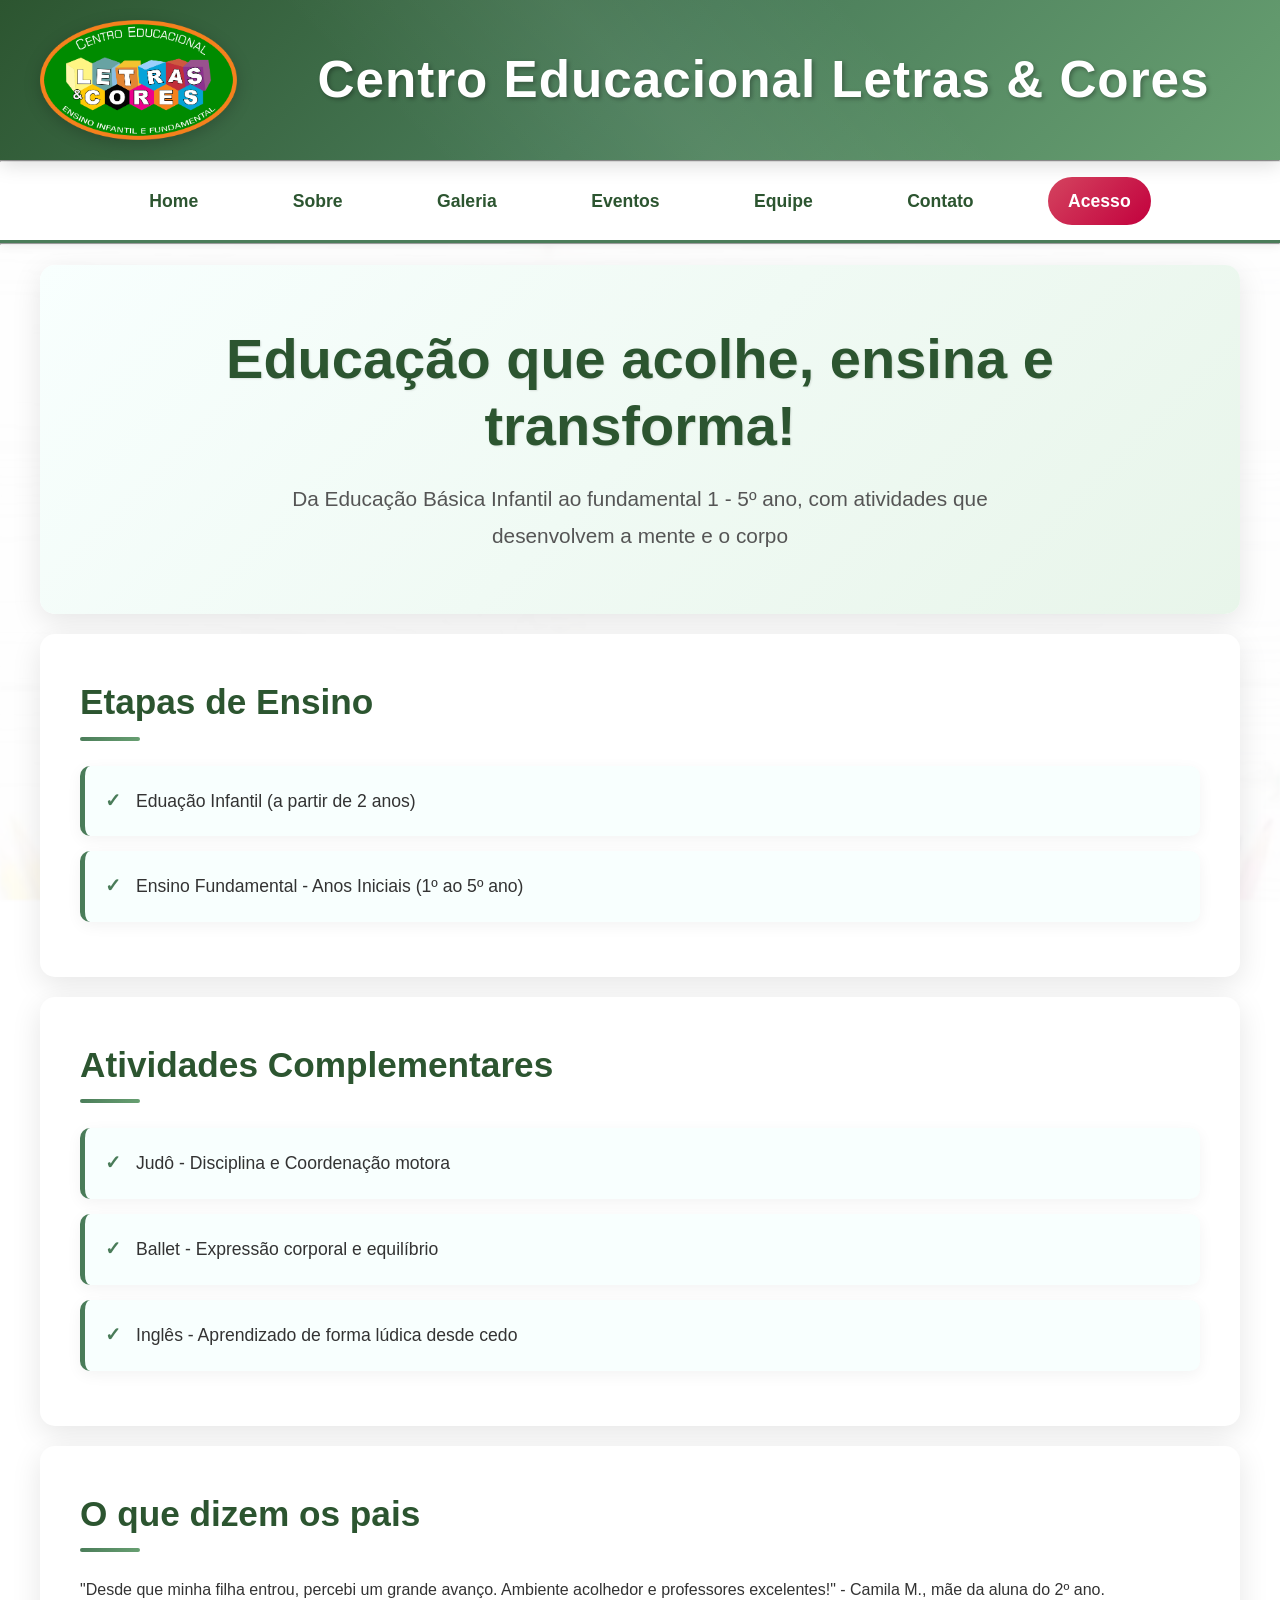
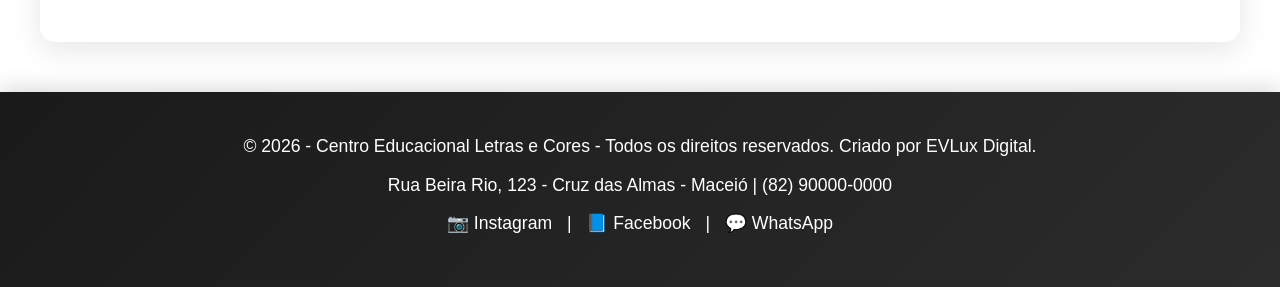
<file: index.html>
<!DOCTYPE html>
<html lang="pt-br">
<head>
    <meta charset="UTF-8">
    <meta name="viewport" content="width=device-width, initial-scale=1.0">
    <title>Escola Letras & Cores</title>
    <link rel="icon" type="image/png" href="imagens/logo.png">
    <link rel="shortcut icon" type="image/png" href="imagens/logo.png">
    <link rel="stylesheet" type="text/css" href="estilo.css">
</head>
<body>
    <header>
    <div class="topo">
        <img src="imagens/logo.png" alt="Logo da Escola" class="logo">
        <h1>Centro Educacional Letras & Cores</h1>
    </div>
    <img src="imagens/fundo.jpg" alt="Imagem de Fundo" class="fundo">
    </header>
    <hr />

    <nav>
        <a href="index.html">Home</a>
        <a href="sobre.html">Sobre</a>
        <a href="galeria.html">Galeria</a>
        <a href="eventos.html">Eventos</a>
        <a href="equipe.html">Equipe</a>
        <a href="contato.html">Contato</a>
        <a href="login.html" class="btn-professor">Acesso</a>
    </nav>
    <hr />

    <section id="principal">
        <h1>Educação que acolhe, ensina e transforma!</h1>
        <p>Da Educação Básica Infantil ao fundamental 1 - 5º ano, com atividades que desenvolvem a mente e o  corpo</p>
      
    </section>

    

    <section id="cursos">
        <h2>Etapas de Ensino</h2>
        <ul>
            <li>Eduação Infantil (a partir de 2 anos)</li>
            <li>Ensino Fundamental - Anos Iniciais (1º ao 5º ano)</li>
        </ul>
    </section>

    <section id="diferenciais">
        <h2>Atividades Complementares</h2>
        <ul>
            <li>Judô - Disciplina e Coordenação motora</li>
            <li>Ballet - Expressão corporal e equilíbrio</li>
            <li>Inglês - Aprendizado de forma lúdica desde cedo</li>
        </ul>
    </section>


    <section id="depoimentos">
        <h2>O que dizem os pais</h2>
        <blockquote>"Desde que minha filha entrou, percebi um grande avanço. Ambiente acolhedor e professores excelentes!" - Camila M., mãe da aluna do 2º ano.</blockquote>
    </section>

    <footer>
        <p>&copy; 2026 - Centro Educacional Letras e Cores - Todos os direitos reservados. Criado por EVLux Digital.</p>
        <p>Rua Beira Rio, 123 - Cruz das Almas - Maceió | (82) 90000-0000</p>
        <p>
            <a href="#" target="_blank">📷 Instagram</a> | 
            <a href="#" target="_blank">📘 Facebook</a> | 
            <a href="https://wa.me/5582912345678" target="_blank">💬 WhatsApp</a>
        </p>
    </footer>
</body>


</html>
</file>
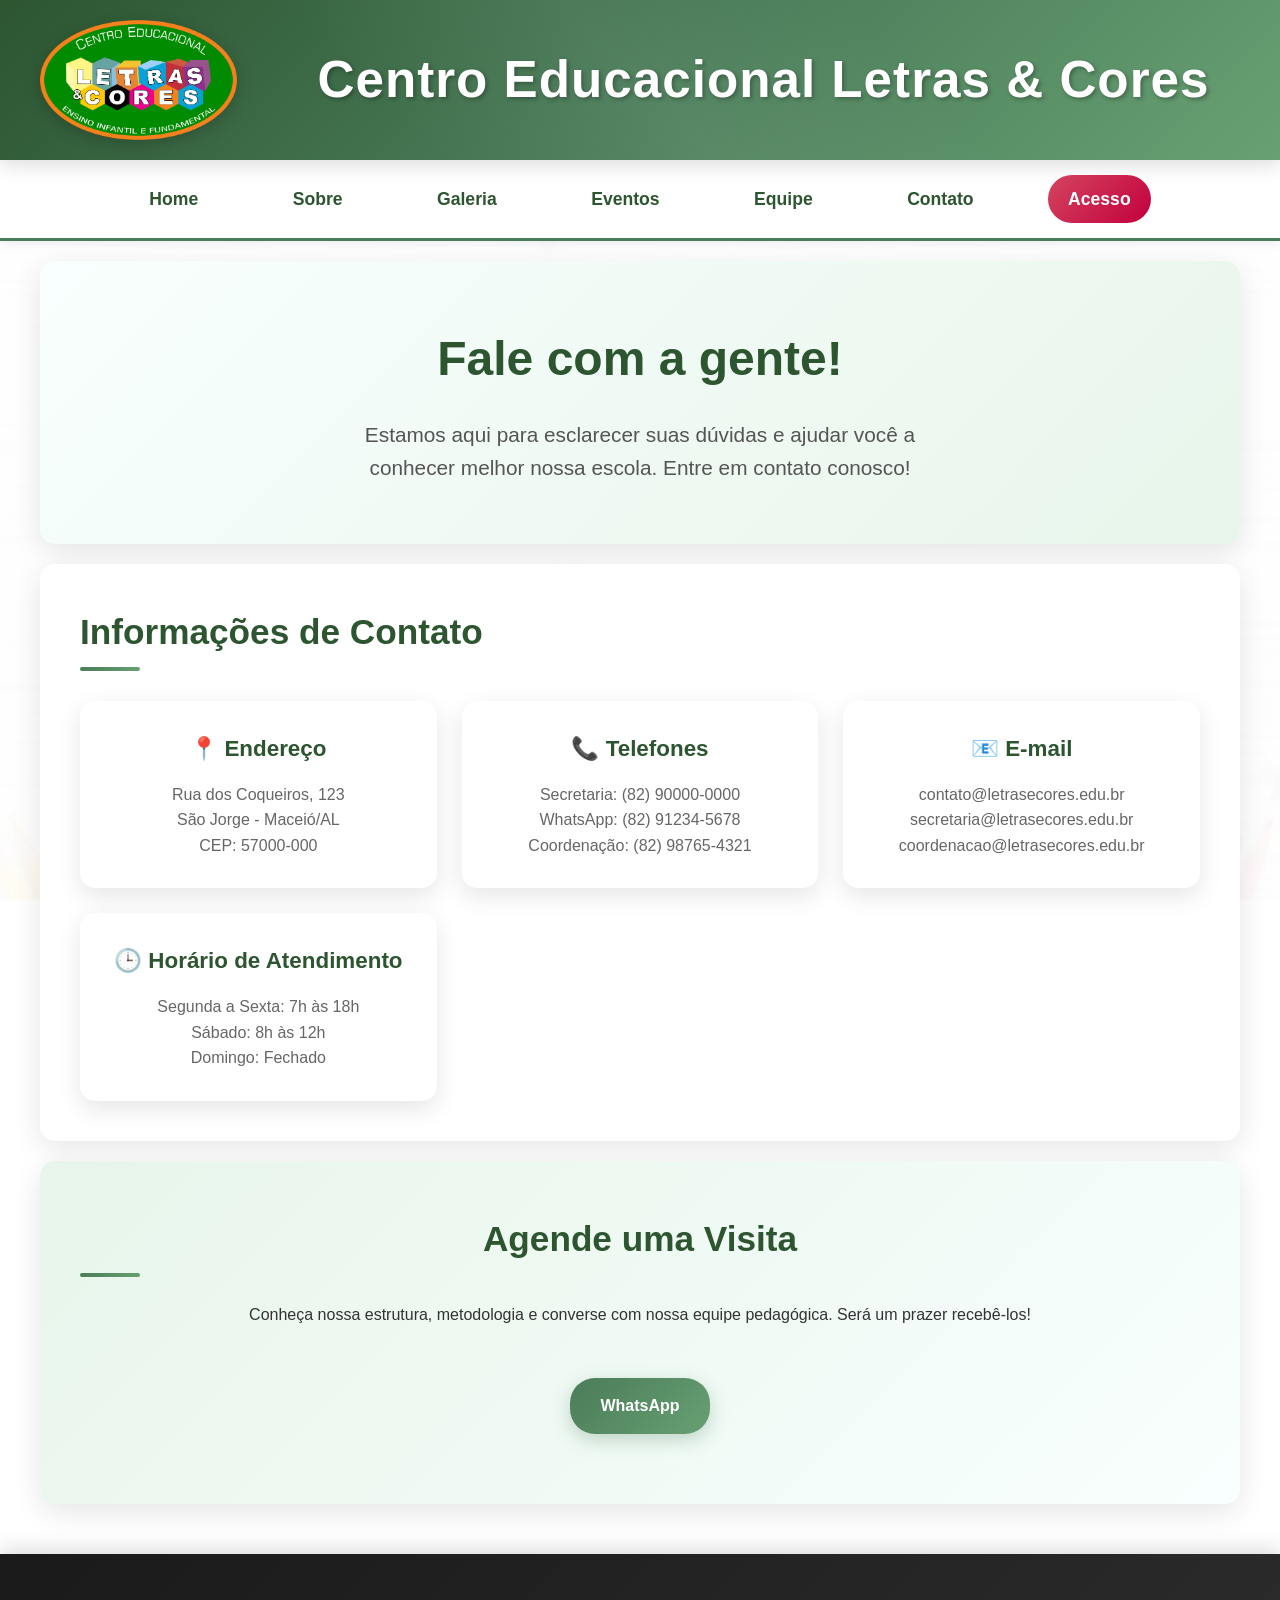
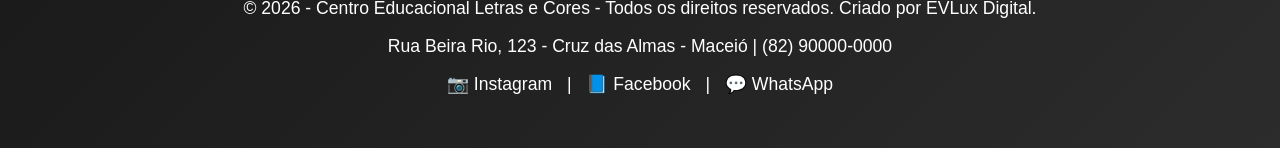
<file: contato.html>
<!DOCTYPE html>
<html lang="pt-br">
<head>
    <meta charset="UTF-8">
    <meta name="viewport" content="width=device-width, initial-scale=1.0">
    <title>Contato - Escola Letras & Cores</title>
    <link rel="icon" type="image/png" href="imagens/logo.png">
    <link rel="shortcut icon" type="image/png" href="imagens/logo.png">
    <link rel="stylesheet" type="text/css" href="estilo.css">
</head>
<body>
    <header>
        <div class="topo">
            <img src="imagens/logo.png" alt="Logo da Escola" class="logo">
            <h1>Centro Educacional Letras & Cores</h1>
        </div>
        <img src="imagens/fundo.jpg" alt="Imagem de Fundo" class="fundo">
    </header>

    <nav>
        <a href="index.html">Home</a>
        <a href="sobre.html">Sobre</a>
        <a href="galeria.html">Galeria</a>
        <a href="eventos.html">Eventos</a>
        <a href="equipe.html">Equipe</a>
        <a href="contato.html">Contato</a>
        <a href="login.html" class="btn-professor">Acesso</a>
    </nav>

    <section id="contato-principal">
        <h1>Fale com a gente!</h1>
        <p>Estamos aqui para esclarecer suas dúvidas e ajudar você a conhecer melhor nossa escola. Entre em contato conosco!</p>
    </section>

    <section id="contato-info">
        <h2>Informações de Contato</h2>
        <div class="info-cards">
            <div class="info-card">
                <h3>📍 Endereço</h3>
                <p>Rua dos Coqueiros, 123<br>
                São Jorge - Maceió/AL<br>
                CEP: 57000-000</p>
            </div>
            
            <div class="info-card">
                <h3>📞 Telefones</h3>
                <p>Secretaria: (82) 90000-0000<br>
                WhatsApp: (82) 91234-5678<br>
                Coordenação: (82) 98765-4321</p>
            </div>
            
            <div class="info-card">
                <h3>📧 E-mail</h3>
                <p>contato@letrasecores.edu.br<br>
                secretaria@letrasecores.edu.br<br>
                coordenacao@letrasecores.edu.br</p>
            </div>
            
            <div class="info-card">
                <h3>🕒 Horário de Atendimento</h3>
                <p>Segunda a Sexta: 7h às 18h<br>
                Sábado: 8h às 12h<br>
                Domingo: Fechado</p>
            </div>
        </div>
    </section>

    <section id="visita-agendada">
        <h2>Agende uma Visita</h2>
        <p>Conheça nossa estrutura, metodologia e converse com nossa equipe pedagógica. Será um prazer recebê-los!</p>
        <div class="visita-botoes">
            <a href="https://wa.me/5582912345678" class="botao-visita" target="_blank">WhatsApp</a>
        </div>
    </section>

    <footer>
        <p>&copy; 2026 - Centro Educacional Letras e Cores - Todos os direitos reservados. Criado por EVLux Digital.</p>
        <p>Rua Beira Rio, 123 - Cruz das Almas - Maceió | (82) 90000-0000</p>
        <p>
            <a href="#" target="_blank">📷 Instagram</a> | 
            <a href="#" target="_blank">📘 Facebook</a> | 
            <a href="https://wa.me/5582912345678" target="_blank">💬 WhatsApp</a>
        </p>
    </footer>
</body>
</html>
</file>
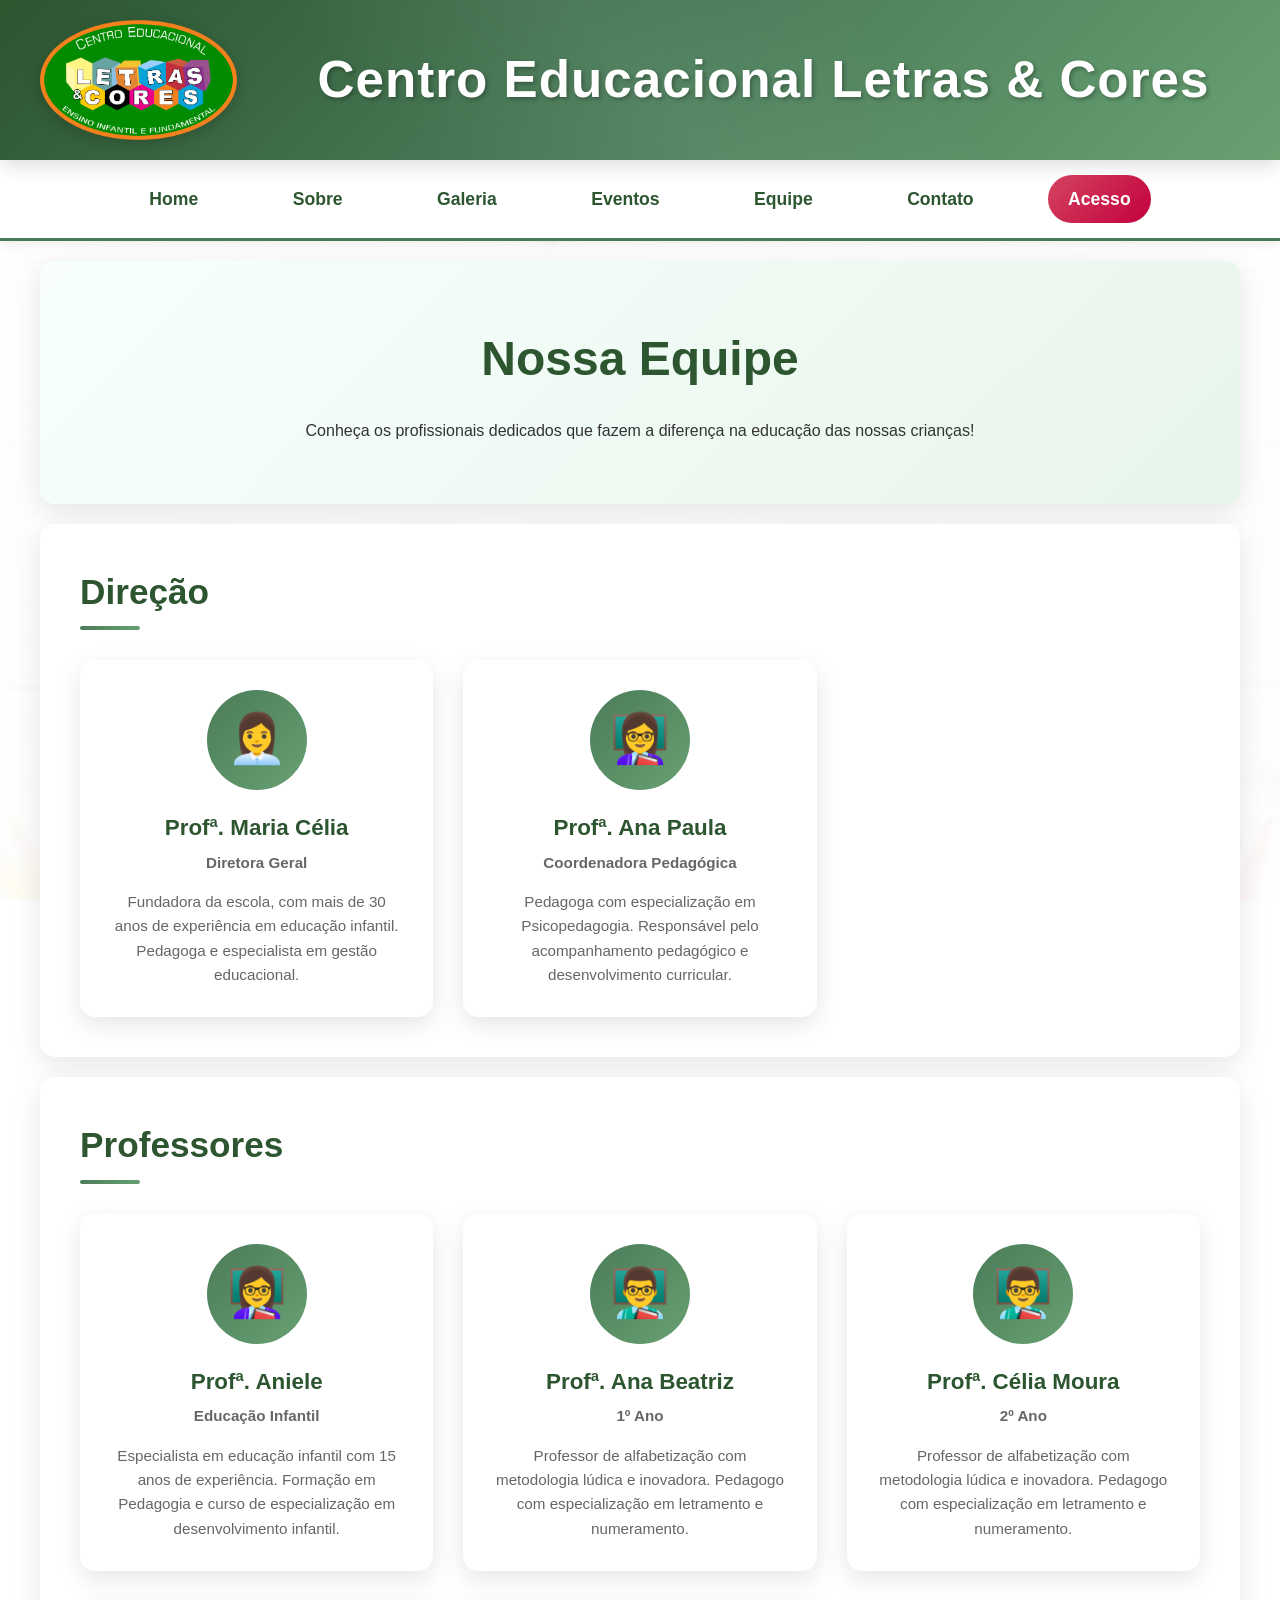
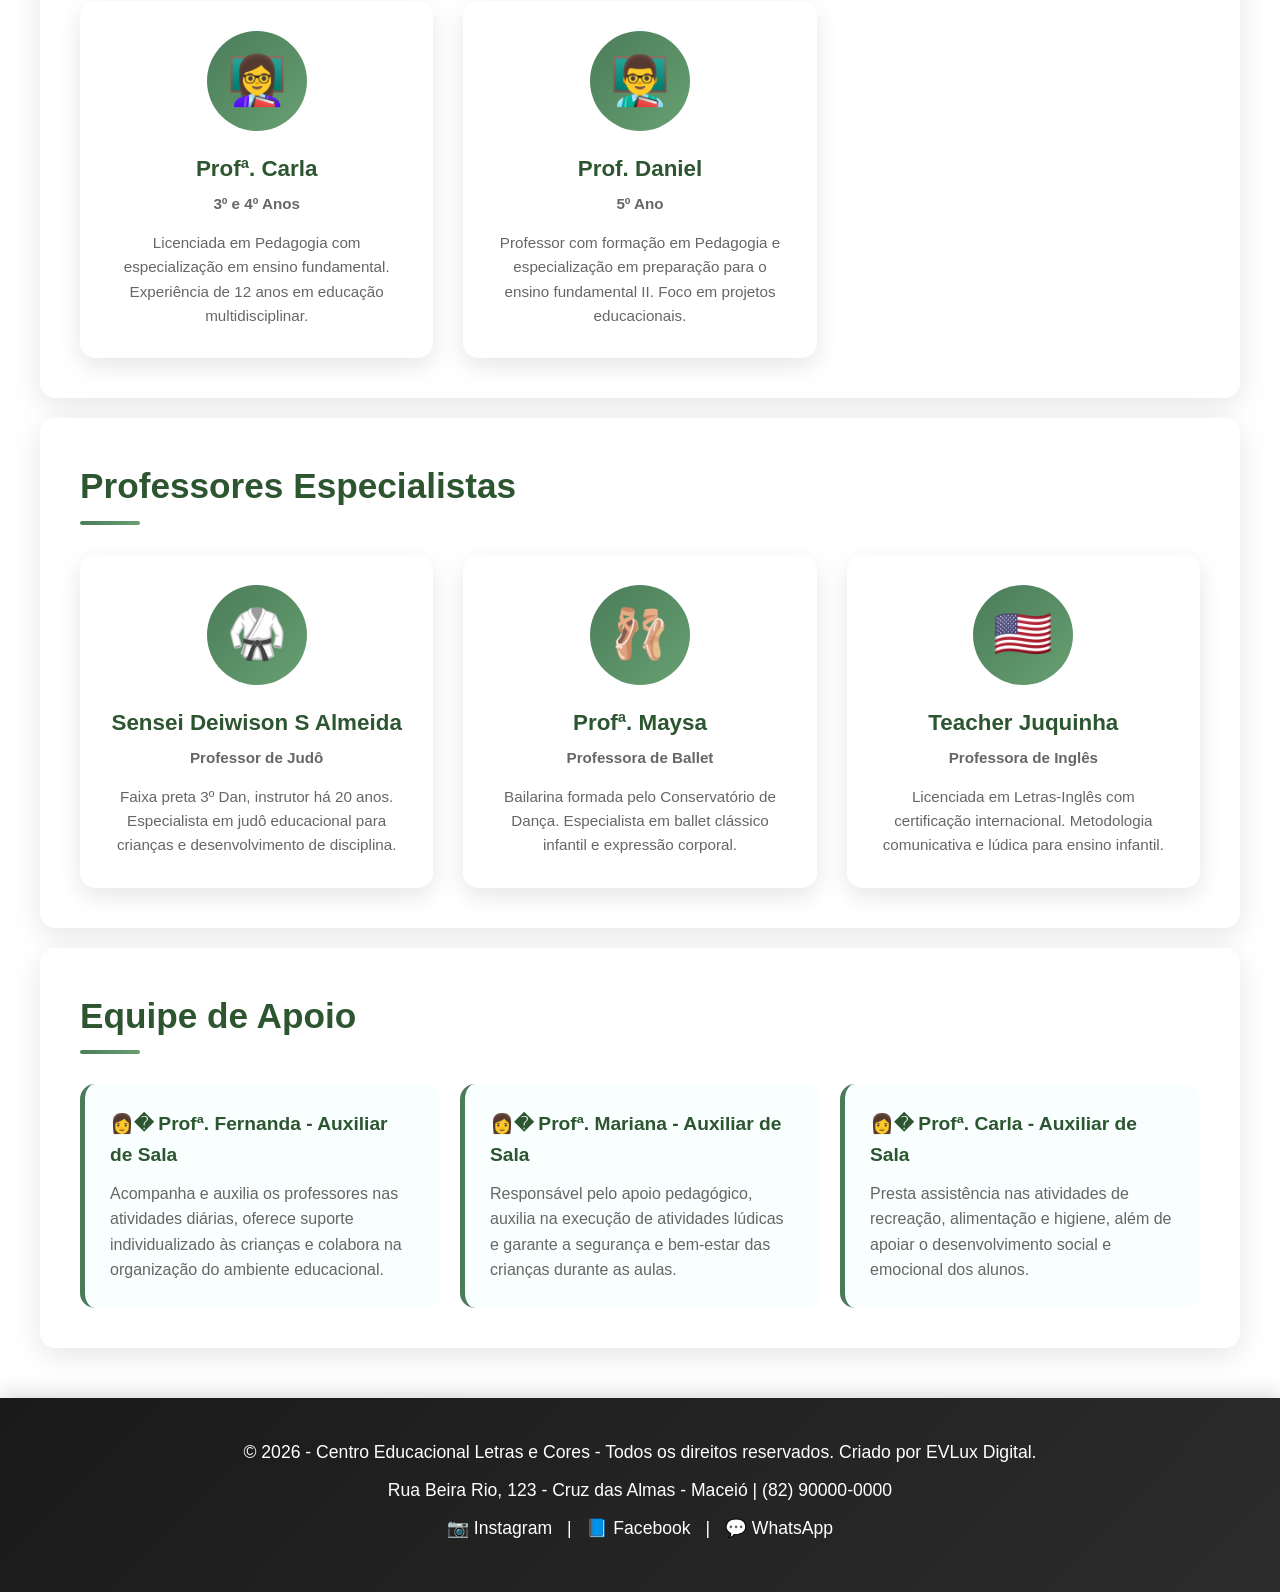
<file: equipe.html>
<!DOCTYPE html>
<html lang="pt-br">
<head>
    <meta charset="UTF-8">
    <meta name="viewport" content="width=device-width, initial-scale=1.0">
    <title>Equipe - Escola Letras & Cores</title>
    <link rel="icon" type="image/png" href="imagens/logo.png">
    <link rel="shortcut icon" type="image/png" href="imagens/logo.png">
    <link rel="stylesheet" type="text/css" href="estilo.css">
</head>
<body>
    <header>
        <div class="topo">
            <img src="imagens/logo.png" alt="Logo da Escola" class="logo">
            <h1>Centro Educacional Letras & Cores</h1>
        </div>
        <img src="imagens/fundo.jpg" alt="Imagem de Fundo" class="fundo">
    </header>

    <nav>
        <a href="index.html">Home</a>
        <a href="sobre.html">Sobre</a>
        <a href="galeria.html">Galeria</a>
        <a href="eventos.html">Eventos</a>
        <a href="equipe.html">Equipe</a>
        <a href="contato.html">Contato</a>
        <a href="login.html" class="btn-professor">Acesso</a>
    </nav>

    <section id="equipe-principal">
        <h1>Nossa Equipe</h1>
        <p>Conheça os profissionais dedicados que fazem a diferença na educação das nossas crianças!</p>
    </section>

    <section id="direcao">
        <h2>Direção</h2>
        <div class="equipe-grid">
            <div class="membro-card">
                <div class="membro-foto">
                    <div class="foto-placeholder">👩‍💼</div>
                </div>
                <div class="membro-info">
                    <h3>Profª. Maria Célia</h3>
                    <p class="cargo">Diretora Geral</p>
                    <p>Fundadora da escola, com mais de 30 anos de experiência em educação infantil. Pedagoga e especialista em gestão educacional.</p>
                </div>
            </div>

            <div class="membro-card">
                <div class="membro-foto">
                    <div class="foto-placeholder">👩‍🏫</div>
                </div>
                <div class="membro-info">
                    <h3>Profª. Ana Paula</h3>
                    <p class="cargo">Coordenadora Pedagógica</p>
                    <p>Pedagoga com especialização em Psicopedagogia. Responsável pelo acompanhamento pedagógico e desenvolvimento curricular.</p>
                </div>
            </div>
        </div>
    </section>

    <section id="professores">
        <h2>Professores</h2>
        <div class="equipe-grid">
            <div class="membro-card">
                <div class="membro-foto">
                    <div class="foto-placeholder">👩‍🏫</div>
                </div>
                <div class="membro-info">
                    <h3>Profª. Aniele</h3>
                    <p class="cargo">Educação Infantil</p>
                    <p>Especialista em educação infantil com 15 anos de experiência. Formação em Pedagogia e curso de especialização em desenvolvimento infantil.</p>
                </div>
            </div>

            <div class="membro-card">
                <div class="membro-foto">
                    <div class="foto-placeholder">👨‍🏫</div>
                </div>
                <div class="membro-info">
                    <h3>Profª. Ana Beatriz</h3>
                    <p class="cargo">1º Ano</p>
                    <p>Professor de alfabetização com metodologia lúdica e inovadora. Pedagogo com especialização em letramento e numeramento.</p>
                </div>
            </div>

             <div class="membro-card">
                <div class="membro-foto">
                    <div class="foto-placeholder">👨‍🏫</div>
                </div>
                <div class="membro-info">
                    <h3>Profª. Célia Moura</h3>
                    <p class="cargo">2º Ano</p>
                    <p>Professor de alfabetização com metodologia lúdica e inovadora. Pedagogo com especialização em letramento e numeramento.</p>
                </div>
            </div>

            <div class="membro-card">
                <div class="membro-foto">
                    <div class="foto-placeholder">👩‍🏫</div>
                </div>
                <div class="membro-info">
                    <h3>Profª. Carla</h3>
                    <p class="cargo">3º e 4º Anos</p>
                    <p>Licenciada em Pedagogia com especialização em ensino fundamental. Experiência de 12 anos em educação multidisciplinar.</p>
                </div>
            </div>

            <div class="membro-card">
                <div class="membro-foto">
                    <div class="foto-placeholder">👨‍🏫</div>
                </div>
                <div class="membro-info">
                    <h3>Prof. Daniel</h3>
                    <p class="cargo">5º Ano</p>
                    <p>Professor com formação em Pedagogia e especialização em preparação para o ensino fundamental II. Foco em projetos educacionais.</p>
                </div>
            </div>
        </div>
    </section>

    <section id="especialistas">
        <h2>Professores Especialistas</h2>
        <div class="equipe-grid">
            <div class="membro-card">
                <div class="membro-foto">
                    <div class="foto-placeholder">🥋</div>
                </div>
                <div class="membro-info">
                    <h3>Sensei Deiwison S Almeida</h3>
                    <p class="cargo">Professor de Judô</p>
                    <p>Faixa preta 3º Dan, instrutor há 20 anos. Especialista em judô educacional para crianças e desenvolvimento de disciplina.</p>
                </div>
            </div>

            <div class="membro-card">
                <div class="membro-foto">
                    <div class="foto-placeholder">🩰</div>
                </div>
                <div class="membro-info">
                    <h3>Profª. Maysa</h3>
                    <p class="cargo">Professora de Ballet</p>
                    <p>Bailarina formada pelo Conservatório de Dança. Especialista em ballet clássico infantil e expressão corporal.</p>
                </div>
            </div>

            <div class="membro-card">
                <div class="membro-foto">
                    <div class="foto-placeholder">🇺🇸</div>
                </div>
                <div class="membro-info">
                    <h3>Teacher Juquinha</h3>
                    <p class="cargo">Professora de Inglês</p>
                    <p>Licenciada em Letras-Inglês com certificação internacional. Metodologia comunicativa e lúdica para ensino infantil.</p>
                </div>
            </div>
        </div>
    </section>

    <section id="apoio">
        <h2>Equipe de Apoio</h2>
        <div class="apoio-list">
            <div class="apoio-item">
                <h3>👩‍� Profª. Fernanda - Auxiliar de Sala</h3>
                <p>Acompanha e auxilia os professores nas atividades diárias, oferece suporte individualizado às crianças e colabora na organização do ambiente educacional.</p>
            </div>
            
            <div class="apoio-item">
                <h3>👩‍� Profª. Mariana - Auxiliar de Sala</h3>
                <p>Responsável pelo apoio pedagógico, auxilia na execução de atividades lúdicas e garante a segurança e bem-estar das crianças durante as aulas.</p>
            </div>
            
            <div class="apoio-item">
                <h3>👩‍� Profª. Carla - Auxiliar de Sala</h3>
                <p>Presta assistência nas atividades de recreação, alimentação e higiene, além de apoiar o desenvolvimento social e emocional dos alunos.</p>
            </div>
        </div>
    </section>

    <footer>
        <p>&copy; 2026 - Centro Educacional Letras e Cores - Todos os direitos reservados. Criado por EVLux Digital.</p>
        <p>Rua Beira Rio, 123 - Cruz das Almas - Maceió | (82) 90000-0000</p>
        <p>
            <a href="#" target="_blank">📷 Instagram</a> | 
            <a href="#" target="_blank">📘 Facebook</a> | 
            <a href="https://wa.me/5582912345678" target="_blank">💬 WhatsApp</a>
        </p>
    </footer>
</body>
</html>
</file>
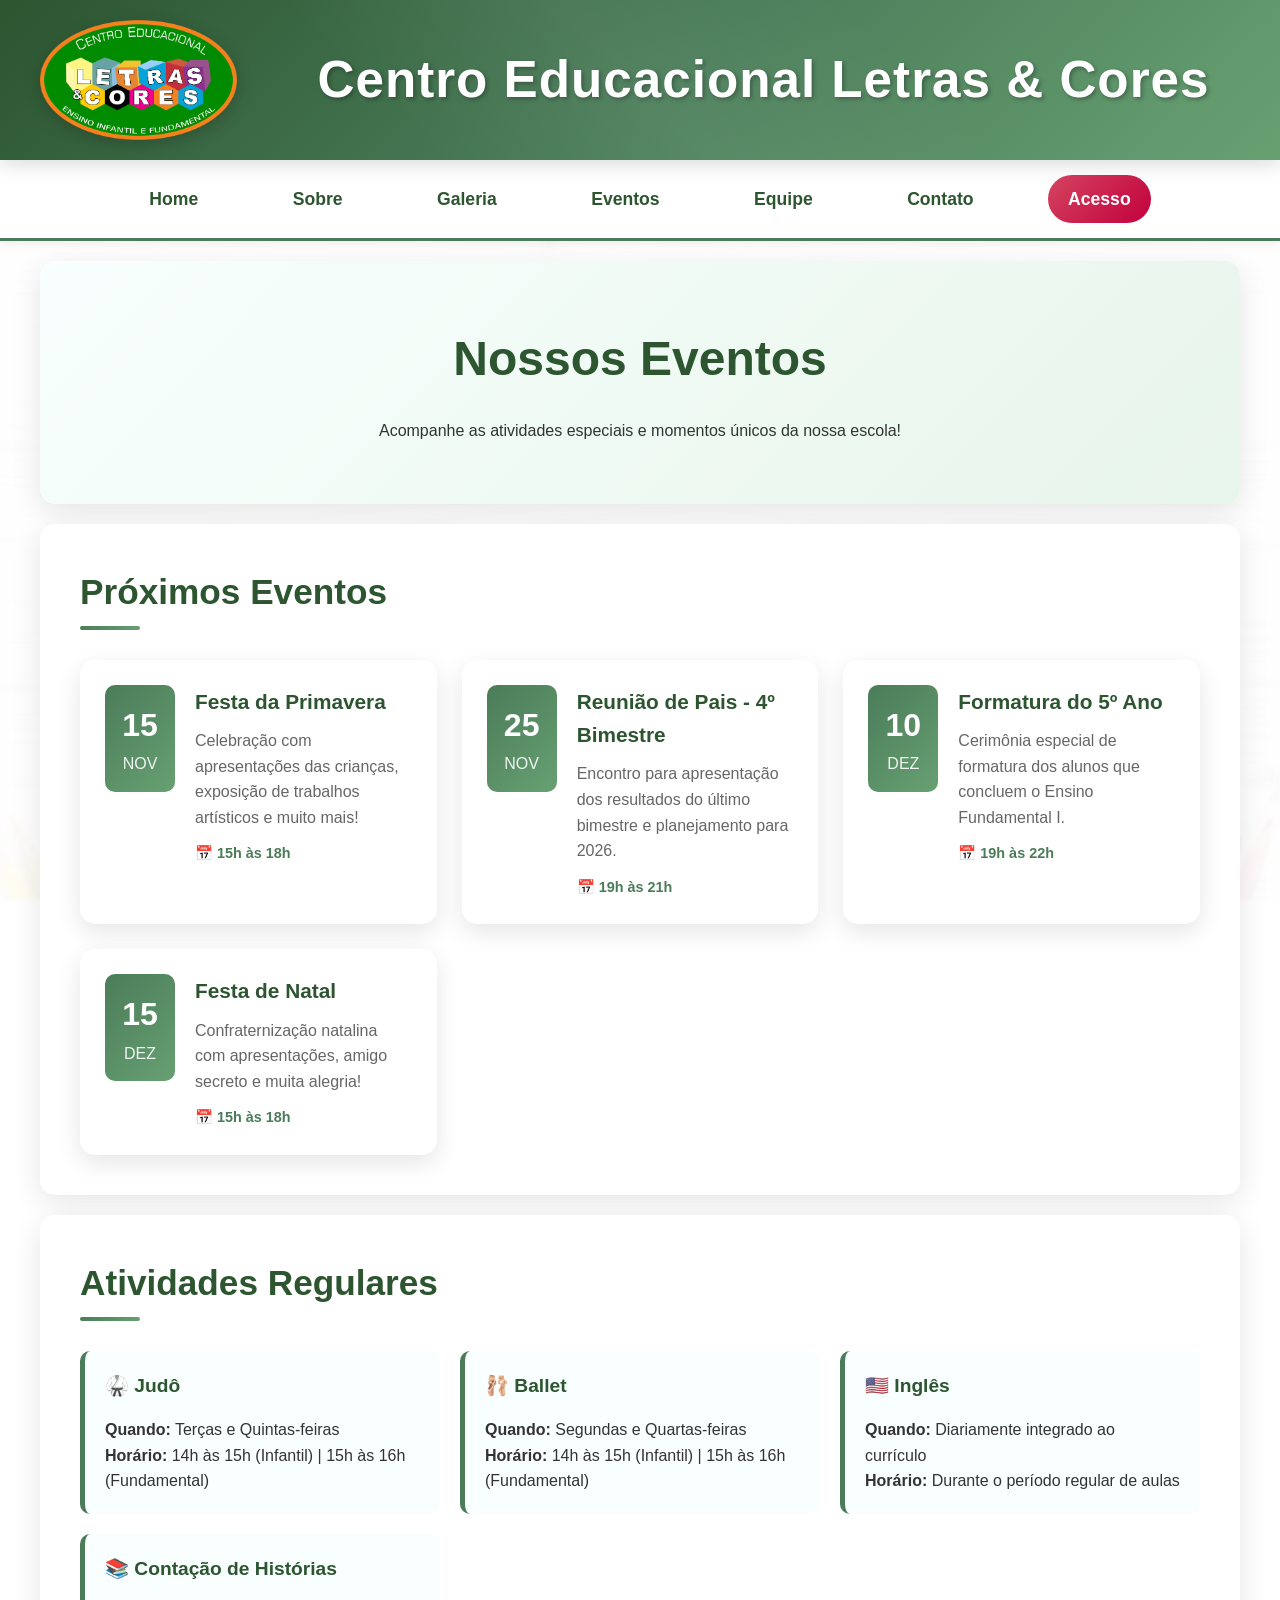
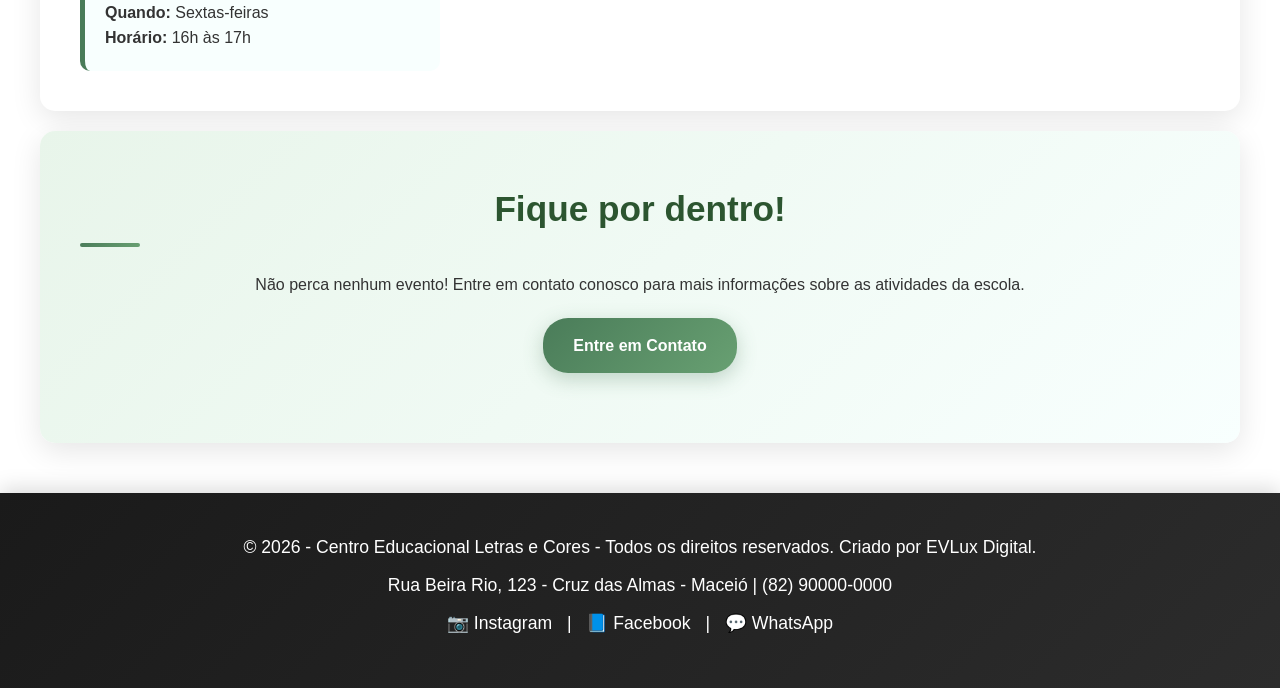
<file: eventos.html>
<!DOCTYPE html>
<html lang="pt-br">
<head>
    <meta charset="UTF-8">
    <meta name="viewport" content="width=device-width, initial-scale=1.0">
    <title>Eventos - Escola Letras & Cores</title>
    <link rel="icon" type="image/png" href="imagens/logo.png">
    <link rel="shortcut icon" type="image/png" href="imagens/logo.png">
    <link rel="stylesheet" type="text/css" href="estilo.css">
</head>
<body>
    <header>
        <div class="topo">
            <img src="imagens/logo.png" alt="Logo da Escola" class="logo">
            <h1>Centro Educacional Letras & Cores</h1>
        </div>
        <img src="imagens/fundo.jpg" alt="Imagem de Fundo" class="fundo">
    </header>

    <nav>
        <a href="index.html">Home</a>
        <a href="sobre.html">Sobre</a>
        <a href="galeria.html">Galeria</a>
        <a href="eventos.html">Eventos</a>
        <a href="equipe.html">Equipe</a>
        <a href="contato.html">Contato</a>
        <a href="login.html" class="btn-professor">Acesso</a>
    </nav>

    <section id="eventos-principal">
        <h1>Nossos Eventos</h1>
        <p>Acompanhe as atividades especiais e momentos únicos da nossa escola!</p>
    </section>

    <section id="eventos-proximos">
        <h2>Próximos Eventos</h2>
        <div class="eventos-grid">
            <div class="evento-card">
                <div class="evento-data">
                    <span class="dia">15</span>
                    <span class="mes">NOV</span>
                </div>
                <div class="evento-info">
                    <h3>Festa da Primavera</h3>
                    <p>Celebração com apresentações das crianças, exposição de trabalhos artísticos e muito mais!</p>
                    <span class="evento-horario">📅 15h às 18h</span>
                </div>
            </div>

            <div class="evento-card">
                <div class="evento-data">
                    <span class="dia">25</span>
                    <span class="mes">NOV</span>
                </div>
                <div class="evento-info">
                    <h3>Reunião de Pais - 4º Bimestre</h3>
                    <p>Encontro para apresentação dos resultados do último bimestre e planejamento para 2026.</p>
                    <span class="evento-horario">📅 19h às 21h</span>
                </div>
            </div>

            <div class="evento-card">
                <div class="evento-data">
                    <span class="dia">10</span>
                    <span class="mes">DEZ</span>
                </div>
                <div class="evento-info">
                    <h3>Formatura do 5º Ano</h3>
                    <p>Cerimônia especial de formatura dos alunos que concluem o Ensino Fundamental I.</p>
                    <span class="evento-horario">📅 19h às 22h</span>
                </div>
            </div>

            <div class="evento-card">
                <div class="evento-data">
                    <span class="dia">15</span>
                    <span class="mes">DEZ</span>
                </div>
                <div class="evento-info">
                    <h3>Festa de Natal</h3>
                    <p>Confraternização natalina com apresentações, amigo secreto e muita alegria!</p>
                    <span class="evento-horario">📅 15h às 18h</span>
                </div>
            </div>
        </div>
    </section>

    <section id="eventos-recorrentes">
        <h2>Atividades Regulares</h2>
        <div class="atividades-list">
            <div class="atividade-item">
                <h3>🥋 Judô</h3>
                <p><strong>Quando:</strong> Terças e Quintas-feiras</p>
                <p><strong>Horário:</strong> 14h às 15h (Infantil) | 15h às 16h (Fundamental)</p>
            </div>
            
            <div class="atividade-item">
                <h3>🩰 Ballet</h3>
                <p><strong>Quando:</strong> Segundas e Quartas-feiras</p>
                <p><strong>Horário:</strong> 14h às 15h (Infantil) | 15h às 16h (Fundamental)</p>
            </div>
            
            <div class="atividade-item">
                <h3>🇺🇸 Inglês</h3>
                <p><strong>Quando:</strong> Diariamente integrado ao currículo</p>
                <p><strong>Horário:</strong> Durante o período regular de aulas</p>
            </div>
            
            <div class="atividade-item">
                <h3>📚 Contação de Histórias</h3>
                <p><strong>Quando:</strong> Sextas-feiras</p>
                <p><strong>Horário:</strong> 16h às 17h</p>
            </div>
        </div>
    </section>

    <section id="eventos-chamada">
        <h2>Fique por dentro!</h2>
        <p>Não perca nenhum evento! Entre em contato conosco para mais informações sobre as atividades da escola.</p>
        <a href="contato.html" class="botao-evento">Entre em Contato</a>
    </section>

    <footer>
        <p>&copy; 2026 - Centro Educacional Letras e Cores - Todos os direitos reservados. Criado por EVLux Digital.</p>
        <p>Rua Beira Rio, 123 - Cruz das Almas - Maceió | (82) 90000-0000</p>
        <p>
            <a href="#" target="_blank">📷 Instagram</a> | 
            <a href="#" target="_blank">📘 Facebook</a> | 
            <a href="https://wa.me/5582912345678" target="_blank">💬 WhatsApp</a>
        </p>
    </footer>
    </footer>
</body>
</html>
</file>
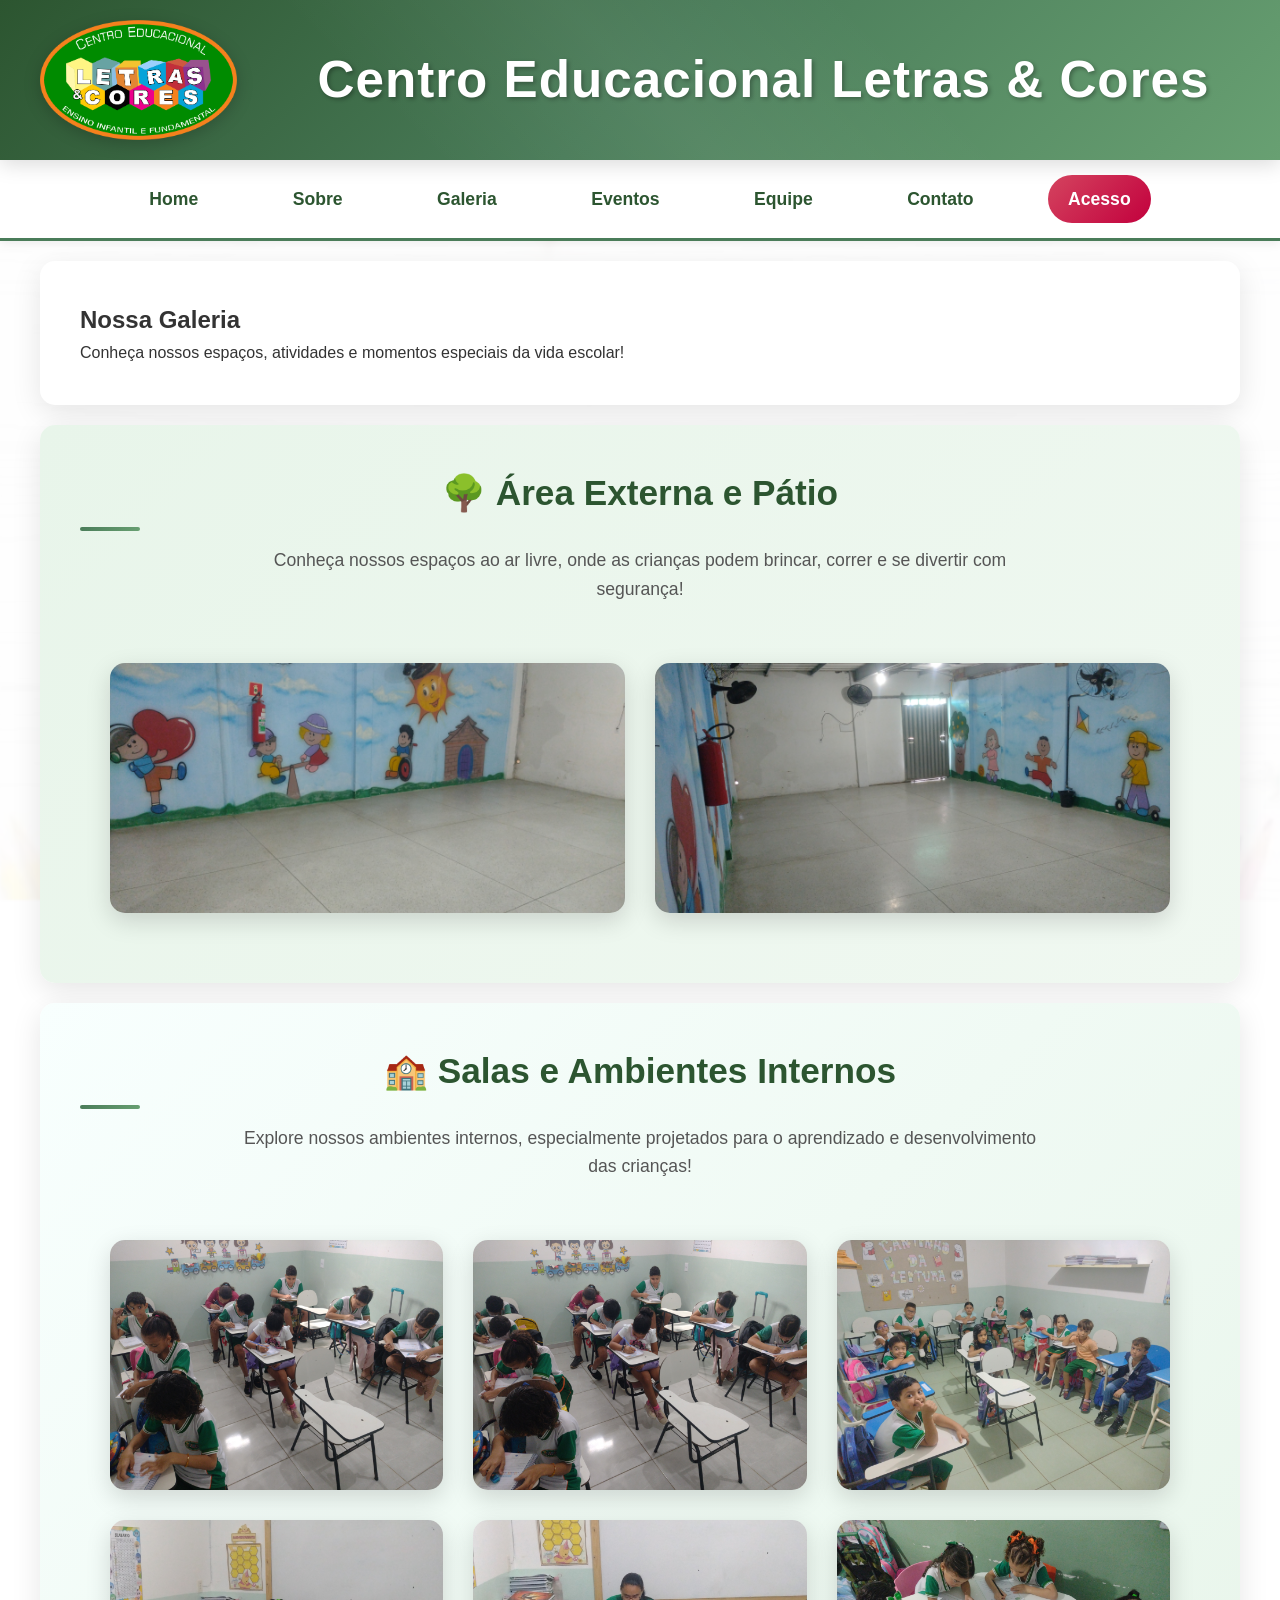
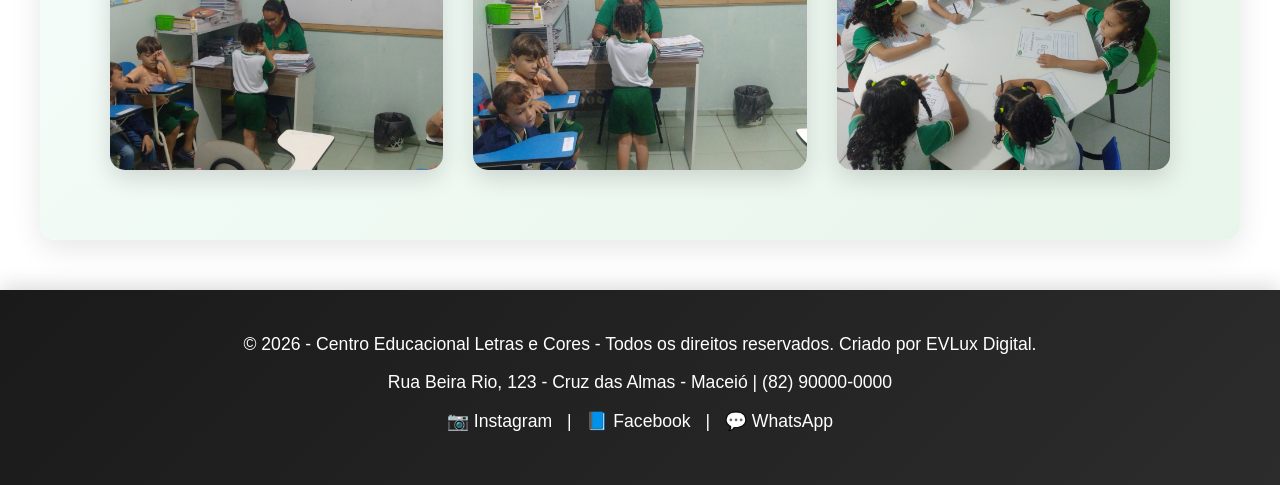
<file: galeria.html>
<!DOCTYPE html>
<html lang="pt-br">
<head>
    <meta charset="UTF-8">
    <meta name="viewport" content="width=device-width, initial-scale=1.0">
    <title>Galeria - Escola Letras & Cores</title>
    <link rel="icon" type="image/png" href="imagens/logo.png">
    <link rel="shortcut icon" type="image/png" href="imagens/logo.png">
    <link rel="stylesheet" type="text/css" href="estilo.css">
</head>
<body>
    <header>
        <div class="topo">
            <img src="imagens/logo.png" alt="Logo da Escola" class="logo">
            <h1>Centro Educacional Letras & Cores</h1>
        </div>
        <img src="imagens/fundo.jpg" alt="Imagem de Fundo" class="fundo">
    </header>

    <nav>
        <a href="index.html">Home</a>
        <a href="sobre.html">Sobre</a>
        <a href="galeria.html">Galeria</a>
        <a href="eventos.html">Eventos</a>
        <a href="equipe.html">Equipe</a>
        <a href="contato.html">Contato</a>
        <a href="login.html" class="btn-professor">Acesso</a>
    </nav>

    <section id="galeria-principal">
        <h1>Nossa Galeria</h1>
        <p>Conheça nossos espaços, atividades e momentos especiais da vida escolar!</p>
    </section>

    <section id="galeria-patio">
        <h2>🌳 Área Externa e Pátio</h2>
        <p>Conheça nossos espaços ao ar livre, onde as crianças podem brincar, correr e se divertir com segurança!</p>
        <div class="galeria-grid">
            <div class="galeria-item">
                <img src="imagens/patio.jpg" alt="Pátio da Escola">
                <div class="galeria-overlay">
                    <h3>Pátio Principal</h3>
                    <p>Espaço amplo para recreação e atividades ao ar livre</p>
                </div>
            </div>
            
            <div class="galeria-item">
                <img src="imagens/patio2.jpg" alt="Área de Recreação">
                <div class="galeria-overlay">
                    <h3>Área de Recreação</h3>
                    <p>Local seguro e divertido para as crianças brincarem</p>
                </div>
            </div>
        </div>
    </section>

    <section id="galeria-salas">
        <h2>🏫 Salas e Ambientes Internos</h2>
        <p>Explore nossos ambientes internos, especialmente projetados para o aprendizado e desenvolvimento das crianças!</p>
        <div class="galeria-grid">
            <div class="galeria-item">
                <img src="imagens/sala1.jpg" alt="Sala de Aula 1">
                <div class="galeria-overlay">
                    <h3>Sala de Aula - Infantil</h3>
                    <p>Ambiente acolhedor e preparado para os pequenos</p>
                </div>
            </div>
            
            <div class="galeria-item">
                <img src="imagens/sala2.jpg" alt="Sala de Aula 2">
                <div class="galeria-overlay">
                    <h3>Sala de Aula - Fundamental</h3>
                    <p>Espaço moderno e equipado para o aprendizado</p>
                </div>
            </div>
            
            <div class="galeria-item">
                <img src="imagens/sala3.jpg" alt="Sala de Atividades">
                <div class="galeria-overlay">
                    <h3>Sala de Atividades</h3>
                    <p>Local especial para atividades lúdicas e criativas</p>
                </div>
            </div>
            
            <div class="galeria-item">
                <img src="imagens/sala4.jpg" alt="Biblioteca">
                <div class="galeria-overlay">
                    <h3>Biblioteca</h3>
                    <p>Cantinho da leitura e descobertas literárias</p>
                </div>
            </div>
            
            <div class="galeria-item">
                <img src="imagens/sala5.jpg" alt="Sala de Arte">
                <div class="galeria-overlay">
                    <h3>Sala de Arte</h3>
                    <p>Espaço dedicado à expressão artística e criatividade</p>
                </div>
            </div>
            
            <div class="galeria-item">
                <img src="imagens/sala6.jpg" alt="Refeitório">
                <div class="galeria-overlay">
                    <h3>Refeitório</h3>
                    <p>Ambiente agradável para as refeições das crianças</p>
                </div>
            </div>
        </div>
    </section>

    <footer>
        <p>&copy; 2026 - Centro Educacional Letras e Cores - Todos os direitos reservados. Criado por EVLux Digital.</p>
        <p>Rua Beira Rio, 123 - Cruz das Almas - Maceió | (82) 90000-0000</p>
        <p>
            <a href="#" target="_blank">📷 Instagram</a> | 
            <a href="#" target="_blank">📘 Facebook</a> | 
            <a href="https://wa.me/5582912345678" target="_blank">💬 WhatsApp</a>
        </p>
    </footer>
</body>
</html>
</file>
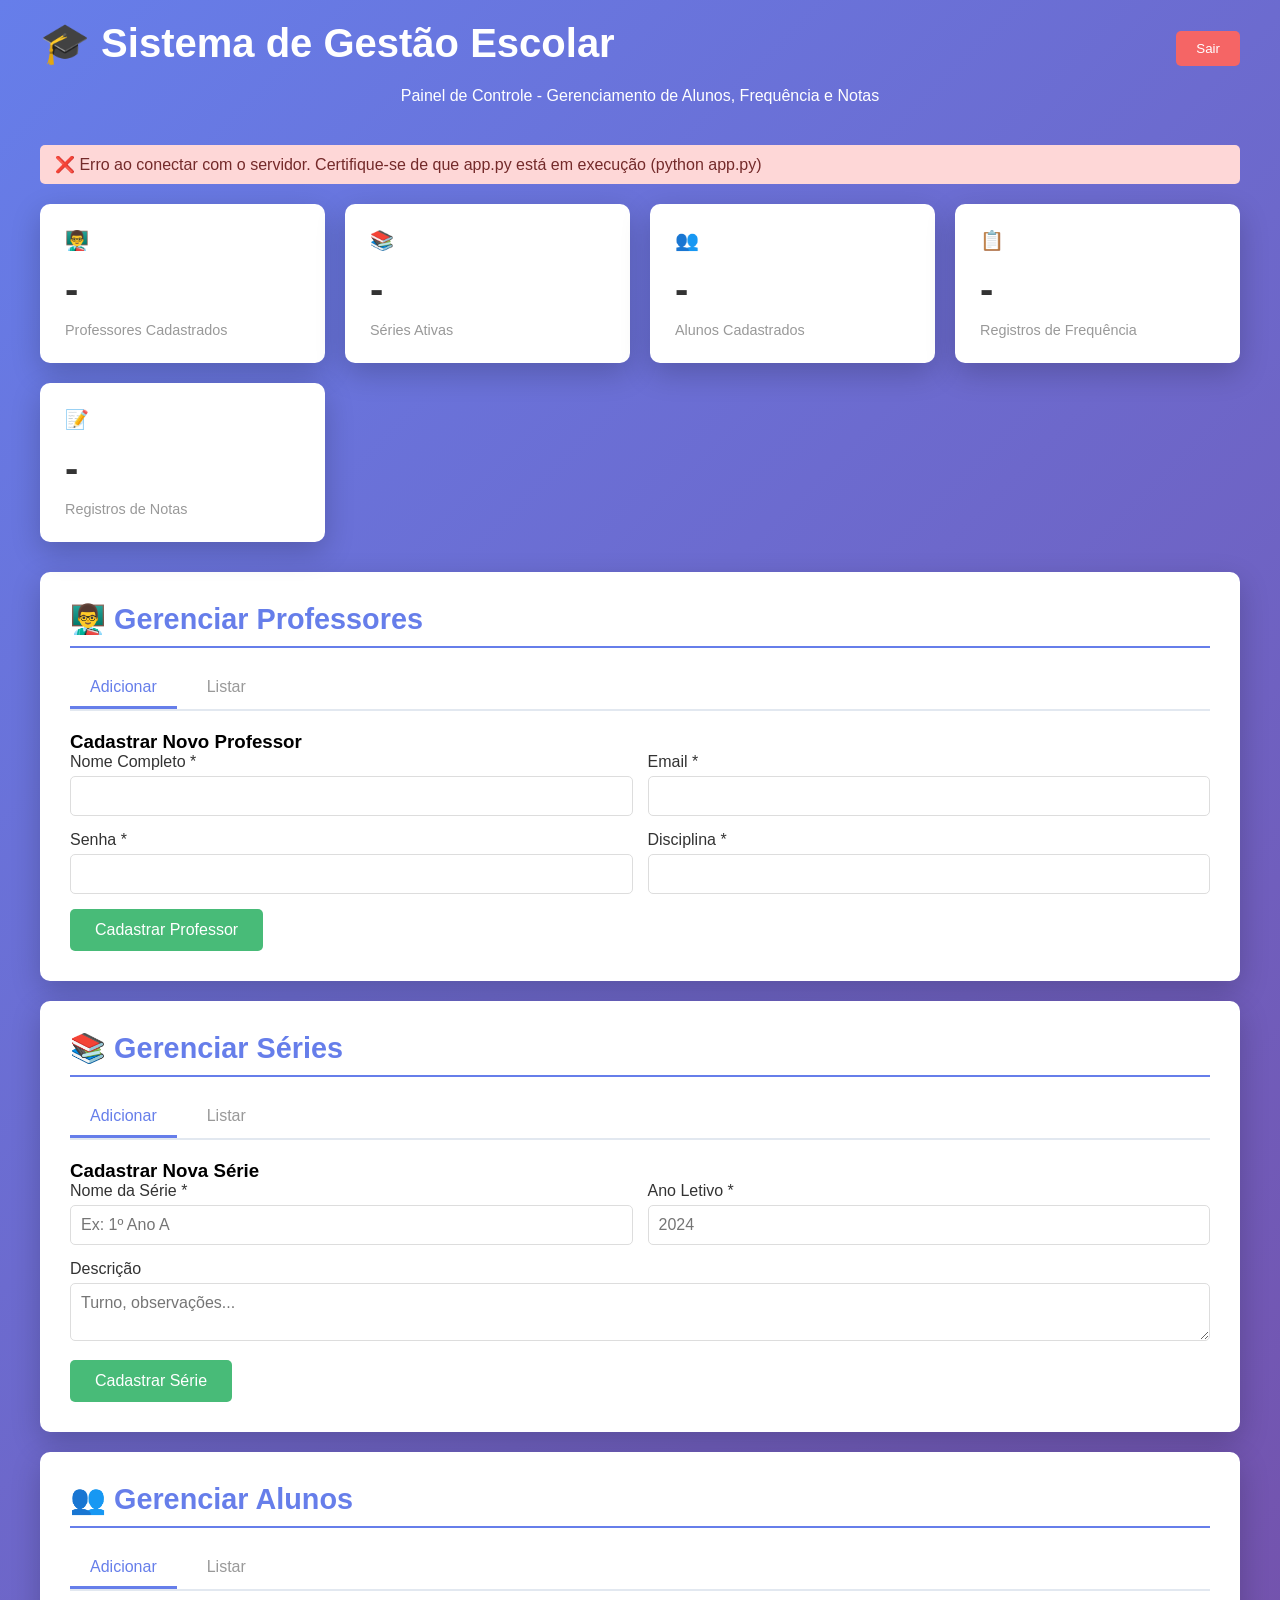
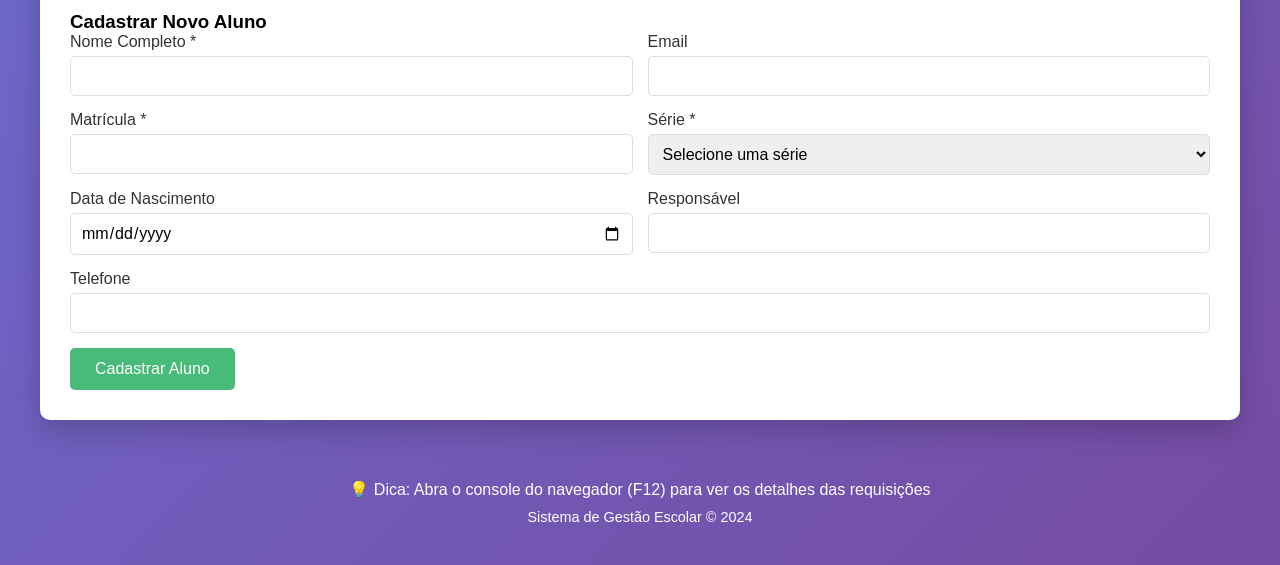
<file: painel.html>
<!DOCTYPE html>
<html lang="pt-BR">
<head>
    <meta charset="UTF-8">
    <meta name="viewport" content="width=device-width, initial-scale=1.0">
    <title>Painel de Controle - Sistema Escolar</title>
    <style>
        * {
            margin: 0;
            padding: 0;
            box-sizing: border-box;
        }

        body {
            font-family: 'Segoe UI', Tahoma, Geneva, Verdana, sans-serif;
            background: linear-gradient(135deg, #667eea 0%, #764ba2 100%);
            min-height: 100vh;
            padding: 20px;
        }

        .container {
            max-width: 1200px;
            margin: 0 auto;
        }

        header {
            text-align: center;
            color: white;
            margin-bottom: 40px;
        }

        header h1 {
            font-size: 2.5em;
            margin-bottom: 10px;
        }

        .dashboard {
            display: grid;
            grid-template-columns: repeat(auto-fit, minmax(250px, 1fr));
            gap: 20px;
            margin-bottom: 30px;
        }

        .card {
            background: white;
            border-radius: 10px;
            padding: 25px;
            box-shadow: 0 10px 30px rgba(0, 0, 0, 0.2);
            transition: transform 0.3s ease;
        }

        .card:hover {
            transform: translateY(-5px);
        }

        .card h2 {
            color: #667eea;
            font-size: 1.2em;
            margin-bottom: 15px;
        }

        .card-value {
            font-size: 2.5em;
            font-weight: bold;
            color: #333;
        }

        .card-label {
            color: #999;
            font-size: 0.9em;
            margin-top: 10px;
        }

        .section {
            background: white;
            border-radius: 10px;
            padding: 30px;
            margin-bottom: 20px;
            box-shadow: 0 10px 30px rgba(0, 0, 0, 0.2);
        }

        .section h2 {
            color: #667eea;
            margin-bottom: 20px;
            font-size: 1.8em;
            border-bottom: 2px solid #667eea;
            padding-bottom: 10px;
        }

        .form-group {
            margin-bottom: 15px;
        }

        .form-group label {
            display: block;
            margin-bottom: 5px;
            color: #333;
            font-weight: 500;
        }

        .form-group input,
        .form-group select,
        .form-group textarea {
            width: 100%;
            padding: 10px;
            border: 1px solid #ddd;
            border-radius: 5px;
            font-size: 1em;
            font-family: inherit;
        }

        .form-group input:focus,
        .form-group select:focus,
        .form-group textarea:focus {
            outline: none;
            border-color: #667eea;
            box-shadow: 0 0 5px rgba(102, 126, 234, 0.3);
        }

        .form-row {
            display: grid;
            grid-template-columns: 1fr 1fr;
            gap: 15px;
        }

        .btn {
            padding: 12px 25px;
            border: none;
            border-radius: 5px;
            font-size: 1em;
            cursor: pointer;
            transition: background 0.3s ease;
            font-weight: 500;
        }

        .btn-primary {
            background: #667eea;
            color: white;
        }

        .btn-primary:hover {
            background: #5568d3;
        }

        .btn-success {
            background: #48bb78;
            color: white;
        }

        .btn-success:hover {
            background: #38a169;
        }

        .btn-danger {
            background: #f56565;
            color: white;
        }

        .btn-danger:hover {
            background: #e53e3e;
        }

        table {
            width: 100%;
            border-collapse: collapse;
            margin-top: 20px;
        }

        table thead {
            background: #f7fafc;
            border-bottom: 2px solid #e2e8f0;
        }

        table th {
            padding: 15px;
            text-align: left;
            color: #2d3748;
            font-weight: 600;
        }

        table td {
            padding: 12px 15px;
            border-bottom: 1px solid #e2e8f0;
        }

        table tr:hover {
            background: #f7fafc;
        }

        .status-presente {
            color: #22863a;
            font-weight: 500;
        }

        .status-ausente {
            color: #cb2431;
            font-weight: 500;
        }

        .alert {
            padding: 15px;
            border-radius: 5px;
            margin-bottom: 20px;
        }

        .alert-success {
            background: #c6f6d5;
            color: #22543d;
            border-left: 4px solid #48bb78;
        }

        .alert-error {
            background: #fed7d7;
            color: #742a2a;
            border-left: 4px solid #f56565;
        }

        .alert-info {
            background: #bee3f8;
            color: #2c5282;
            border-left: 4px solid #667eea;
        }

        .loading {
            text-align: center;
            padding: 20px;
            color: #667eea;
        }

        .tabs {
            display: flex;
            gap: 10px;
            margin-bottom: 20px;
            border-bottom: 2px solid #e2e8f0;
        }

        .tab-btn {
            background: none;
            border: none;
            padding: 10px 20px;
            cursor: pointer;
            color: #999;
            font-size: 1em;
            font-weight: 500;
            border-bottom: 3px solid transparent;
            transition: all 0.3s ease;
        }

        .tab-btn.active {
            color: #667eea;
            border-bottom-color: #667eea;
        }

        .tab-content {
            display: none;
        }

        .tab-content.active {
            display: block;
        }

        .api-status {
            padding: 10px 15px;
            border-radius: 5px;
            margin-bottom: 20px;
            font-weight: 500;
        }

        .api-status.connected {
            background: #c6f6d5;
            color: #22543d;
        }

        .api-status.disconnected {
            background: #fed7d7;
            color: #742a2a;
        }

        .header-top {
            display: flex;
            justify-content: space-between;
            align-items: center;
            margin-bottom: 10px;
        }

        .btn-logout {
            background: #f56565;
            color: white;
            border: none;
            padding: 10px 20px;
            border-radius: 5px;
            cursor: pointer;
            font-weight: 500;
            transition: background 0.3s ease;
        }

        .btn-logout:hover {
            background: #e53e3e;
        }

        @media (max-width: 768px) {
            header h1 {
                font-size: 1.8em;
            }

            .dashboard {
                grid-template-columns: 1fr;
            }

            .form-row {
                grid-template-columns: 1fr;
            }

            .header-top {
                flex-direction: column;
                gap: 10px;
                align-items: flex-start;
            }
        }
    </style>
</head>
<body>
    <div class="container">
        <header>
            <div class="header-top">
                <h1>🎓 Sistema de Gestão Escolar</h1>
                <button class="btn-logout" onclick="logout()">Sair</button>
            </div>
            <p>Painel de Controle - Gerenciamento de Alunos, Frequência e Notas</p>
        </header>

        <div id="api-status" class="api-status disconnected">
            ⚠️ Conectando ao servidor...
        </div>

        <div class="dashboard" id="dashboard">
            <div class="card">
                <h2>👨‍🏫</h2>
                <div class="card-value" id="total-professores">-</div>
                <div class="card-label">Professores Cadastrados</div>
            </div>
            <div class="card">
                <h2>📚</h2>
                <div class="card-value" id="total-series">-</div>
                <div class="card-label">Séries Ativas</div>
            </div>
            <div class="card">
                <h2>👥</h2>
                <div class="card-value" id="total-alunos">-</div>
                <div class="card-label">Alunos Cadastrados</div>
            </div>
            <div class="card">
                <h2>📋</h2>
                <div class="card-value" id="total-frequencia">-</div>
                <div class="card-label">Registros de Frequência</div>
            </div>
            <div class="card">
                <h2>📝</h2>
                <div class="card-value" id="total-notas">-</div>
                <div class="card-label">Registros de Notas</div>
            </div>
        </div>

        <!-- SEÇÃO DE PROFESSORES -->
        <div class="section">
            <h2>👨‍🏫 Gerenciar Professores</h2>
            <div class="tabs">
                <button class="tab-btn active" onclick="switchTab('prof-add')">Adicionar</button>
                <button class="tab-btn" onclick="switchTab('prof-list')">Listar</button>
            </div>

            <div id="prof-add" class="tab-content active">
                <h3>Cadastrar Novo Professor</h3>
                <form id="form-professor" onsubmit="adicionarProfessor(event)">
                    <div class="form-row">
                        <div class="form-group">
                            <label>Nome Completo *</label>
                            <input type="text" id="prof-nome" required>
                        </div>
                        <div class="form-group">
                            <label>Email *</label>
                            <input type="email" id="prof-email" required>
                        </div>
                    </div>
                    <div class="form-row">
                        <div class="form-group">
                            <label>Senha *</label>
                            <input type="password" id="prof-senha" required>
                        </div>
                        <div class="form-group">
                            <label>Disciplina *</label>
                            <input type="text" id="prof-disciplina" required>
                        </div>
                    </div>
                    <button type="submit" class="btn btn-success">Cadastrar Professor</button>
                </form>
            </div>

            <div id="prof-list" class="tab-content">
                <h3>Lista de Professores</h3>
                <div id="lista-professores" class="loading">Carregando...</div>
            </div>
        </div>

        <!-- SEÇÃO DE SÉRIES -->
        <div class="section">
            <h2>📚 Gerenciar Séries</h2>
            <div class="tabs">
                <button class="tab-btn active" onclick="switchTab('serie-add')">Adicionar</button>
                <button class="tab-btn" onclick="switchTab('serie-list')">Listar</button>
            </div>

            <div id="serie-add" class="tab-content active">
                <h3>Cadastrar Nova Série</h3>
                <form id="form-serie" onsubmit="adicionarSerie(event)">
                    <div class="form-row">
                        <div class="form-group">
                            <label>Nome da Série *</label>
                            <input type="text" id="serie-nome" placeholder="Ex: 1º Ano A" required>
                        </div>
                        <div class="form-group">
                            <label>Ano Letivo *</label>
                            <input type="number" id="serie-ano" placeholder="2024" required>
                        </div>
                    </div>
                    <div class="form-group">
                        <label>Descrição</label>
                        <textarea id="serie-descricao" placeholder="Turno, observações..."></textarea>
                    </div>
                    <button type="submit" class="btn btn-success">Cadastrar Série</button>
                </form>
            </div>

            <div id="serie-list" class="tab-content">
                <h3>Lista de Séries</h3>
                <div id="lista-series" class="loading">Carregando...</div>
            </div>
        </div>

        <!-- SEÇÃO DE ALUNOS -->
        <div class="section">
            <h2>👥 Gerenciar Alunos</h2>
            <div class="tabs">
                <button class="tab-btn active" onclick="switchTab('aluno-add')">Adicionar</button>
                <button class="tab-btn" onclick="switchTab('aluno-list')">Listar</button>
            </div>

            <div id="aluno-add" class="tab-content active">
                <h3>Cadastrar Novo Aluno</h3>
                <form id="form-aluno" onsubmit="adicionarAluno(event)">
                    <div class="form-row">
                        <div class="form-group">
                            <label>Nome Completo *</label>
                            <input type="text" id="aluno-nome" required>
                        </div>
                        <div class="form-group">
                            <label>Email</label>
                            <input type="email" id="aluno-email">
                        </div>
                    </div>
                    <div class="form-row">
                        <div class="form-group">
                            <label>Matrícula *</label>
                            <input type="text" id="aluno-matricula" required>
                        </div>
                        <div class="form-group">
                            <label>Série *</label>
                            <select id="aluno-serie" required>
                                <option value="">Selecione uma série</option>
                            </select>
                        </div>
                    </div>
                    <div class="form-row">
                        <div class="form-group">
                            <label>Data de Nascimento</label>
                            <input type="date" id="aluno-nascimento">
                        </div>
                        <div class="form-group">
                            <label>Responsável</label>
                            <input type="text" id="aluno-responsavel">
                        </div>
                    </div>
                    <div class="form-group">
                        <label>Telefone</label>
                        <input type="tel" id="aluno-telefone">
                    </div>
                    <button type="submit" class="btn btn-success">Cadastrar Aluno</button>
                </form>
            </div>

            <div id="aluno-list" class="tab-content">
                <h3>Lista de Alunos</h3>
                <div id="lista-alunos" class="loading">Carregando...</div>
            </div>
        </div>

        <footer style="text-align: center; color: white; margin-top: 40px; padding: 20px;">
            <p>💡 Dica: Abra o console do navegador (F12) para ver os detalhes das requisições</p>
            <p style="margin-top: 10px; font-size: 0.9em;">Sistema de Gestão Escolar © 2024</p>
        </footer>
    </div>

    <script>
        const API_URL = 'http://localhost:5000/api';

        // Verificar conexão com a API
        async function verificarAPI() {
            try {
                const response = await fetch(`${API_URL}/estatisticas`);
                if (response.ok) {
                    document.getElementById('api-status').classList.remove('disconnected');
                    document.getElementById('api-status').classList.add('connected');
                    document.getElementById('api-status').textContent = '✅ Conectado ao servidor';
                    carregarEstatisticas();
                    carregarSeries();
                    carregarProfessores();
                    carregarAlunos();
                } else {
                    mostrarErroConexao();
                }
            } catch (error) {
                mostrarErroConexao();
            }
        }

        function mostrarErroConexao() {
            document.getElementById('api-status').classList.add('disconnected');
            document.getElementById('api-status').classList.remove('connected');
            document.getElementById('api-status').textContent = '❌ Erro ao conectar com o servidor. Certifique-se de que app.py está em execução (python app.py)';
        }

        // Carregar estatísticas
        async function carregarEstatisticas() {
            try {
                const response = await fetch(`${API_URL}/estatisticas`);
                const data = await response.json();
                
                document.getElementById('total-professores').textContent = data.total_professores;
                document.getElementById('total-series').textContent = data.total_series;
                document.getElementById('total-alunos').textContent = data.total_alunos;
                document.getElementById('total-frequencia').textContent = data.total_registros_frequencia;
                document.getElementById('total-notas').textContent = data.total_registros_notas;
            } catch (error) {
                console.error('Erro ao carregar estatísticas:', error);
            }
        }

        // Carregar professores
        async function carregarProfessores() {
            try {
                const response = await fetch(`${API_URL}/professores`);
                const data = await response.json();
                
                let html = '<table><thead><tr><th>Nome</th><th>Email</th><th>Disciplina</th></tr></thead><tbody>';
                data.forEach(prof => {
                    html += `<tr><td>${prof.nome}</td><td>${prof.email}</td><td>${prof.disciplina}</td></tr>`;
                });
                html += '</tbody></table>';
                document.getElementById('lista-professores').innerHTML = html;
            } catch (error) {
                console.error('Erro ao carregar professores:', error);
                document.getElementById('lista-professores').innerHTML = '<div class="alert alert-error">Erro ao carregar professores</div>';
            }
        }

        // Carregar séries
        async function carregarSeries() {
            try {
                const response = await fetch(`${API_URL}/series`);
                const data = await response.json();
                
                // Preencher seletor
                const select = document.getElementById('aluno-serie');
                data.forEach(serie => {
                    const option = document.createElement('option');
                    option.value = serie.id;
                    option.textContent = `${serie.nome} (${serie.ano})`;
                    select.appendChild(option);
                });
                
                // Listar séries
                let html = '<table><thead><tr><th>Nome</th><th>Ano</th><th>Descrição</th></tr></thead><tbody>';
                data.forEach(serie => {
                    html += `<tr><td>${serie.nome}</td><td>${serie.ano}</td><td>${serie.descricao || '-'}</td></tr>`;
                });
                html += '</tbody></table>';
                document.getElementById('lista-series').innerHTML = html;
            } catch (error) {
                console.error('Erro ao carregar séries:', error);
            }
        }

        // Carregar alunos
        async function carregarAlunos() {
            try {
                const response = await fetch(`${API_URL}/alunos`);
                const data = await response.json();
                
                let html = '<table><thead><tr><th>Nome</th><th>Matrícula</th><th>Email</th><th>Responsável</th></tr></thead><tbody>';
                data.forEach(aluno => {
                    html += `<tr><td>${aluno.nome}</td><td>${aluno.matricula}</td><td>${aluno.email || '-'}</td><td>${aluno.responsavel || '-'}</td></tr>`;
                });
                html += '</tbody></table>';
                document.getElementById('lista-alunos').innerHTML = html || '<p>Nenhum aluno cadastrado</p>';
            } catch (error) {
                console.error('Erro ao carregar alunos:', error);
            }
        }

        // Adicionar professor
        async function adicionarProfessor(event) {
            event.preventDefault();
            
            const data = {
                nome: document.getElementById('prof-nome').value,
                email: document.getElementById('prof-email').value,
                senha: document.getElementById('prof-senha').value,
                disciplina: document.getElementById('prof-disciplina').value
            };
            
            try {
                const response = await fetch(`${API_URL}/professores`, {
                    method: 'POST',
                    headers: { 'Content-Type': 'application/json' },
                    body: JSON.stringify(data)
                });
                
                const resultado = await response.json();
                
                if (response.ok) {
                    alert('✅ Professor cadastrado com sucesso!');
                    document.getElementById('form-professor').reset();
                    carregarProfessores();
                    carregarEstatisticas();
                } else {
                    alert('❌ Erro: ' + resultado.erro);
                }
            } catch (error) {
                alert('❌ Erro ao cadastrar professor');
                console.error(error);
            }
        }

        // Adicionar série
        async function adicionarSerie(event) {
            event.preventDefault();
            
            const data = {
                nome: document.getElementById('serie-nome').value,
                ano: parseInt(document.getElementById('serie-ano').value),
                descricao: document.getElementById('serie-descricao').value
            };
            
            try {
                const response = await fetch(`${API_URL}/series`, {
                    method: 'POST',
                    headers: { 'Content-Type': 'application/json' },
                    body: JSON.stringify(data)
                });
                
                const resultado = await response.json();
                
                if (response.ok) {
                    alert('✅ Série cadastrada com sucesso!');
                    document.getElementById('form-serie').reset();
                    carregarSeries();
                    carregarEstatisticas();
                } else {
                    alert('❌ Erro: ' + resultado.erro);
                }
            } catch (error) {
                alert('❌ Erro ao cadastrar série');
                console.error(error);
            }
        }

        // Adicionar aluno
        async function adicionarAluno(event) {
            event.preventDefault();
            
            const data = {
                nome: document.getElementById('aluno-nome').value,
                email: document.getElementById('aluno-email').value,
                matricula: document.getElementById('aluno-matricula').value,
                serie_id: parseInt(document.getElementById('aluno-serie').value),
                data_nascimento: document.getElementById('aluno-nascimento').value,
                responsavel: document.getElementById('aluno-responsavel').value,
                telefone: document.getElementById('aluno-telefone').value
            };
            
            try {
                const response = await fetch(`${API_URL}/alunos`, {
                    method: 'POST',
                    headers: { 'Content-Type': 'application/json' },
                    body: JSON.stringify(data)
                });
                
                const resultado = await response.json();
                
                if (response.ok) {
                    alert('✅ Aluno cadastrado com sucesso!');
                    document.getElementById('form-aluno').reset();
                    carregarAlunos();
                    carregarEstatisticas();
                } else {
                    alert('❌ Erro: ' + resultado.erro);
                }
            } catch (error) {
                alert('❌ Erro ao cadastrar aluno');
                console.error(error);
            }
        }

        // Mudar aba
        function switchTab(tabName) {
            document.querySelectorAll('.tab-content').forEach(el => {
                el.classList.remove('active');
            });
            document.querySelectorAll('.tab-btn').forEach(el => {
                el.classList.remove('active');
            });
            
            document.getElementById(tabName).classList.add('active');
            event.target.classList.add('active');
        }

        // Função de logout
        function logout() {
            if (confirm('Tem certeza que deseja sair?')) {
                sessionStorage.clear();
                window.location.href = 'index.html';
            }
        }

        // Inicializar ao carregar a página
        window.addEventListener('load', verificarAPI);
        
        // Atualizar a cada 10 segundos
        setInterval(carregarEstatisticas, 10000);
    </script>
</body>
</html>
</file>
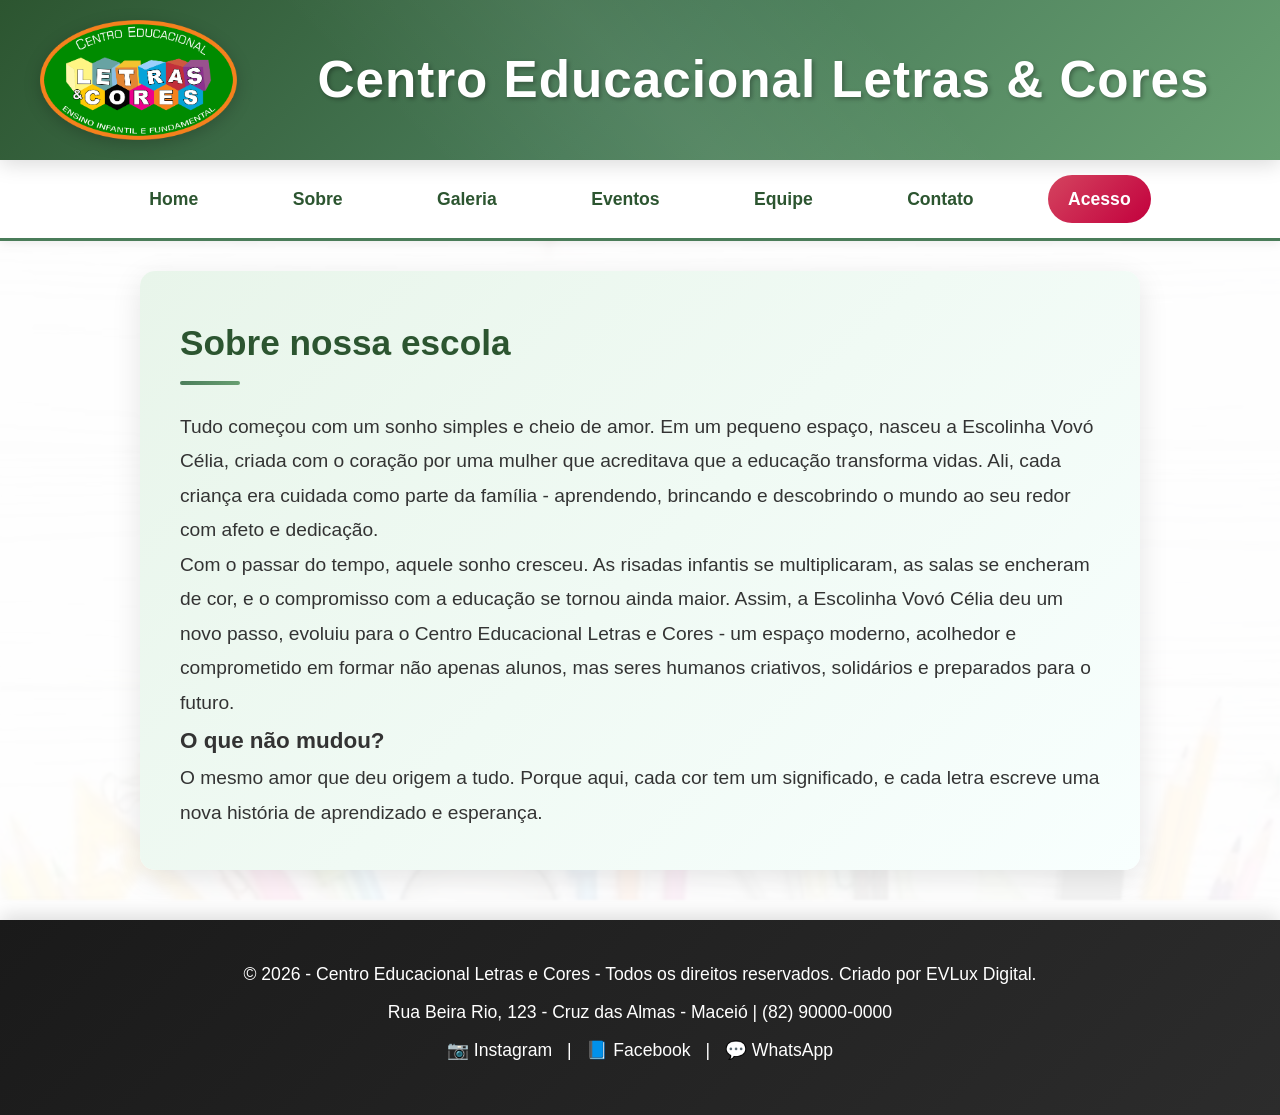
<file: sobre.html>
<!DOCTYPE html>
<html lang="pt-br">
<head>
    <meta charset="UTF-8">
    <meta name="viewport" content="width=device-width, initial-scale=1.0">
    <title>Sobre - Escola Letras & Cores</title>
    <link rel="icon" type="image/png" href="imagens/logo.png">
    <link rel="shortcut icon" type="image/png" href="imagens/logo.png">
    <link rel="stylesheet" type="text/css" href="estilo.css">
</head>
<body>
    <header>
        <div class="topo">
            <img src="imagens/logo.png" alt="Logo da Escola" class="logo">
            <h1>Centro Educacional Letras & Cores</h1>
        </div>
        <img src="imagens/fundo.jpg" alt="Imagem de Fundo" class="fundo">
    </header>

    <nav>
        <a href="index.html">Home</a>
        <a href="sobre.html">Sobre</a>
        <a href="galeria.html">Galeria</a>
        <a href="eventos.html">Eventos</a>
        <a href="equipe.html">Equipe</a>
        <a href="contato.html">Contato</a>
        <a href="login.html" class="btn-professor">Acesso</a>
    </nav>

    <section id="sobre">
        <h2>Sobre nossa escola</h2>
        <p>Tudo começou com um sonho simples e cheio de amor. Em um pequeno espaço, nasceu a Escolinha Vovó Célia, criada com o coração 
        por uma mulher que acreditava que a educação transforma vidas. Ali, cada criança era cuidada como parte da família - aprendendo,
        brincando e descobrindo o mundo ao seu redor com afeto e dedicação.</p>
        <p>Com o passar do tempo, aquele sonho cresceu. As risadas infantis se multiplicaram, as salas se encheram de cor, e o compromisso
        com a educação se tornou ainda maior. Assim, a Escolinha Vovó Célia deu um novo passo, evoluiu para o Centro Educacional Letras e Cores - 
        um espaço moderno, acolhedor e comprometido em formar não apenas alunos, mas seres humanos criativos, solidários e preparados para o futuro.</p>
        <h3>O que não mudou?</h3>
        <p>O mesmo amor que deu origem a tudo. Porque aqui, cada cor tem um significado, e cada letra escreve uma nova história de aprendizado e esperança.</p>
    </section>

    <footer>
        <p>&copy; 2026 - Centro Educacional Letras e Cores - Todos os direitos reservados. Criado por EVLux Digital.</p>
        <p>Rua Beira Rio, 123 - Cruz das Almas - Maceió | (82) 90000-0000</p>
        <p>
            <a href="#" target="_blank">📷 Instagram</a> | 
            <a href="#" target="_blank">📘 Facebook</a> | 
            <a href="https://wa.me/5582912345678" target="_blank">💬 WhatsApp</a>
        </p>
    </footer>
</body>
</html>
</file>
<file: estilo.css>
/* Reset e Configurações Globais */
* {
    margin: 0;
    padding: 0;
    box-sizing: border-box;
}

body {
    font-family: 'Segoe UI', Tahoma, Geneva, Verdana, sans-serif;
    line-height: 1.6;
    color: #333;
    background-color: #ffffff;
    min-height: 100vh;
}

/* Cabeçalho Moderno */
.topo {
    width: 100%;
    padding: 20px 40px;
    background: linear-gradient(135deg, #2c5530 0%, #4a7c59 50%, #68a072 100%);
    color: #ffffff;
    display: flex;
    align-items: center;
    justify-content: center;
    box-shadow: 0 4px 20px rgba(0, 0, 0, 0.15);
    position: relative;
    overflow: hidden;
    gap: 30px;
}

.topo::before {
    content: '';
    position: absolute;
    top: 0;
    left: 0;
    right: 0;
    bottom: 0;
    background: linear-gradient(45deg, transparent 30%, rgba(255, 255, 255, 0.05) 50%, transparent 70%);
    pointer-events: none;
}

.topo img {
    height: 120px;
    width: auto;
    filter: drop-shadow(0 4px 8px rgba(0, 0, 0, 0.2));
    transition: transform 0.3s ease;
}

.topo img:hover {
    transform: scale(1.05);
}

.topo h1 {
    font-size: 3.2rem;
    font-weight: 700;
    text-shadow: 2px 2px 4px rgba(0, 0, 0, 0.3);
    letter-spacing: 1px;
    margin-left: 20px;
    text-align: center;
    flex: 1;
}

/* Navegação Elegante */
nav {
    background: #ffffff;
    padding: 15px 0;
    border-bottom: 3px solid #4a7c59;
    box-shadow: 0 2px 10px rgba(0, 0, 0, 0.08);
    text-align: center;
}

nav a {
    text-decoration: none;
    color: #2c5530;
    font-weight: 600;
    font-size: 1.1rem;
    margin: 0 25px;
    padding: 10px 20px;
    border-radius: 25px;
    transition: all 0.3s ease;
    position: relative;
    display: inline-block;
}

nav a:hover {
    background: linear-gradient(135deg, #4a7c59, #68a072);
    color: #ffffff;
    transform: translateY(-2px);
    box-shadow: 0 6px 20px rgba(74, 124, 89, 0.3);
}

/* Seções Principais */
section {
    padding: 40px;
    margin: 20px auto;
    max-width: 1200px;
    background: #ffffff;
    border-radius: 15px;
    box-shadow: 0 8px 30px rgba(0, 0, 0, 0.1);
    transition: transform 0.3s ease;
}

section:hover {
    transform: translateY(-5px);
}

#principal {
    background: linear-gradient(135deg, #f8fffe 0%, #e8f5ea 100%);
    text-align: center;
    padding: 60px 40px;
}

#principal h1 {
    font-size: 3.5rem;
    color: #2c5530;
    margin-bottom: 20px;
    font-weight: 700;
    text-shadow: 1px 1px 2px rgba(0, 0, 0, 0.1);
    text-align: center;
    line-height: 1.2;
}

#principal p {
    font-size: 1.3rem;
    color: #555;
    max-width: 800px;
    margin: 0 auto;
    line-height: 1.8;
}

/* Títulos Estilizados */
h2 {
    color: #2c5530;
    font-size: 2.2rem;
    margin-bottom: 25px;
    position: relative;
    padding-bottom: 10px;
    font-weight: 600;
}

h2::after {
    content: '';
    position: absolute;
    bottom: 0;
    left: 0;
    width: 60px;
    height: 4px;
    background: linear-gradient(135deg, #4a7c59, #68a072);
    border-radius: 2px;
}

/* Listas Estilizadas */
ul {
    list-style: none;
    padding: 0;
}

li {
    background: #f8fffe;
    margin: 15px 0;
    padding: 20px;
    border-radius: 10px;
    border-left: 5px solid #4a7c59;
    font-size: 1.1rem;
    transition: all 0.3s ease;
    box-shadow: 0 4px 15px rgba(0, 0, 0, 0.05);
}

li:hover {
    background: #e8f5ea;
    transform: translateX(10px);
    box-shadow: 0 6px 25px rgba(0, 0, 0, 0.1);
}

li::before {
    content: '✓';
    color: #4a7c59;
    font-weight: bold;
    margin-right: 15px;
    font-size: 1.2rem;
}

/* Formulários Modernos */
form {
    display: flex;
    flex-direction: column;
    gap: 20px;
    max-width: 600px;
    margin: 30px auto;
    padding: 30px;
    background: #f8fffe;
    border-radius: 15px;
    box-shadow: 0 8px 30px rgba(0, 0, 0, 0.1);
}

.form-row {
    display: grid;
    grid-template-columns: 1fr 1fr;
    gap: 15px;
}

input, textarea {
    padding: 15px;
    border: 2px solid #e0e0e0;
    border-radius: 10px;
    font-size: 1rem;
    transition: all 0.3s ease;
    background: #ffffff;
    font-family: inherit;
}

textarea {
    resize: none;
    min-height: 120px;
    max-height: 200px;
    overflow-y: auto;
}

input:focus, textarea:focus {
    outline: none;
    border-color: #4a7c59;
    box-shadow: 0 0 0 3px rgba(74, 124, 89, 0.1);
    transform: translateY(-2px);
}

button {
    background: linear-gradient(135deg, #4a7c59, #68a072);
    color: white;
    border: none;
    padding: 15px 30px;
    border-radius: 25px;
    cursor: pointer;
    font-size: 1.1rem;
    font-weight: 600;
    transition: all 0.3s ease;
    box-shadow: 0 6px 20px rgba(74, 124, 89, 0.3);
}

button:hover {
    transform: translateY(-3px);
    box-shadow: 0 8px 30px rgba(74, 124, 89, 0.4);
    background: linear-gradient(135deg, #2c5530, #4a7c59);
}

/* Galeria e Cards */
.patio {
    display: grid;
    grid-template-columns: repeat(auto-fit, minmax(200px, 1fr));
    gap: 25px;
    padding: 30px;
    max-width: 1200px;
    margin: 0 auto;
}

.sala {
    background: #ffffff;
    border: none;
    border-radius: 15px;
    padding: 25px;
    text-align: center;
    transition: all 0.3s ease;
    box-shadow: 0 8px 25px rgba(0, 0, 0, 0.1);
    min-height: 150px;
    display: flex;
    align-items: center;
    justify-content: center;
}

.sala:hover {
    transform: translateY(-10px);
    box-shadow: 0 15px 40px rgba(0, 0, 0, 0.15);
    background: linear-gradient(135deg, #f8fffe, #e8f5ea);
}

/* Galeria Moderna */
.galeria-grid {
    display: grid;
    grid-template-columns: repeat(auto-fit, minmax(300px, 1fr));
    gap: 30px;
    padding: 30px;
    max-width: 1200px;
    margin: 0 auto;
}

/* Seções específicas da galeria */
#galeria-patio {
    background: linear-gradient(135deg, #e8f5ea 0%, #f0f8f1 100%);
    border-radius: 15px;
    margin: 20px auto;
    padding: 40px;
    max-width: 1200px;
}

#galeria-patio h2 {
    color: #2c5530;
    text-align: center;
    margin-bottom: 15px;
}

#galeria-patio p {
    text-align: center;
    color: #555;
    font-size: 1.1rem;
    margin-bottom: 30px;
    max-width: 800px;
    margin-left: auto;
    margin-right: auto;
}

#galeria-salas {
    background: linear-gradient(135deg, #f8fffe 0%, #e8f5ea 100%);
    border-radius: 15px;
    margin: 20px auto;
    padding: 40px;
    max-width: 1200px;
}

#galeria-salas h2 {
    color: #2c5530;
    text-align: center;
    margin-bottom: 15px;
}

#galeria-salas p {
    text-align: center;
    color: #555;
    font-size: 1.1rem;
    margin-bottom: 30px;
    max-width: 800px;
    margin-left: auto;
    margin-right: auto;
}

.galeria-item {
    position: relative;
    border-radius: 15px;
    overflow: hidden;
    box-shadow: 0 8px 25px rgba(0, 0, 0, 0.15);
    transition: all 0.4s ease;
    height: 250px;
}

.galeria-item:hover {
    transform: translateY(-10px) scale(1.02);
    box-shadow: 0 15px 40px rgba(0, 0, 0, 0.25);
}

.galeria-item img {
    width: 100%;
    height: 100%;
    object-fit: cover;
    transition: transform 0.4s ease;
}

.galeria-item:hover img {
    transform: scale(1.1);
}

.galeria-overlay {
    position: absolute;
    bottom: 0;
    left: 0;
    right: 0;
    background: linear-gradient(transparent, rgba(0, 0, 0, 0.8));
    color: white;
    padding: 30px 20px 20px;
    transform: translateY(100%);
    transition: transform 0.4s ease;
    display: none; /* Oculta completamente as legendas */
}

.galeria-item:hover .galeria-overlay {
    transform: translateY(100%); /* Mantém oculto mesmo no hover */
    display: none; /* Garante que permaneça oculto */
}

.galeria-overlay h3 {
    font-size: 1.3rem;
    margin-bottom: 8px;
    font-weight: 600;
}

.galeria-overlay p {
    font-size: 0.95rem;
    line-height: 1.4;
    opacity: 0.9;
}

/* Página de Contato */
#contato-principal {
    text-align: center;
    background: linear-gradient(135deg, #f8fffe 0%, #e8f5ea 100%);
    padding: 60px 40px;
}

#contato-principal h1 {
    font-size: 3rem;
    color: #2c5530;
    margin-bottom: 20px;
    font-weight: 700;
}

#contato-principal p {
    font-size: 1.3rem;
    color: #555;
    max-width: 600px;
    margin: 0 auto;
}

.info-cards {
    display: grid;
    grid-template-columns: repeat(auto-fit, minmax(250px, 1fr));
    gap: 25px;
    margin-top: 30px;
}

.info-card {
    background: #ffffff;
    padding: 30px;
    border-radius: 15px;
    box-shadow: 0 8px 25px rgba(0, 0, 0, 0.1);
    transition: all 0.3s ease;
    text-align: center;
}

.info-card:hover {
    transform: translateY(-5px);
    box-shadow: 0 15px 40px rgba(0, 0, 0, 0.15);
}

.info-card h3 {
    color: #2c5530;
    font-size: 1.4rem;
    margin-bottom: 15px;
    font-weight: 600;
}

.info-card p {
    color: #666;
    line-height: 1.6;
    font-size: 1rem;
}

#visita-agendada {
    background: linear-gradient(135deg, #e8f5ea 0%, #f8fffe 100%);
    text-align: center;
    padding: 50px 40px;
    border-radius: 15px;
}

.visita-botoes {
    display: flex;
    gap: 20px;
    justify-content: center;
    margin-top: 30px;
    flex-wrap: wrap;
}

.botao-visita,
.botao-evento,
.botao-voltar {
    display: inline-block;
    padding: 15px 30px;
    background: linear-gradient(135deg, #4a7c59, #68a072);
    color: white;
    text-decoration: none;
    border-radius: 25px;
    font-weight: 600;
    transition: all 0.3s ease;
    box-shadow: 0 6px 20px rgba(74, 124, 89, 0.3);
    margin: 20px 0;
}

.botao-visita:hover,
.botao-evento:hover,
.botao-voltar:hover {
    transform: translateY(-3px);
    box-shadow: 0 8px 30px rgba(74, 124, 89, 0.4);
    background: linear-gradient(135deg, #2c5530, #4a7c59);
}

#galeria-voltar {
    text-align: center;
    padding: 30px;
}

/* Página de Eventos */
#eventos-principal {
    text-align: center;
    background: linear-gradient(135deg, #f8fffe 0%, #e8f5ea 100%);
    padding: 60px 40px;
}

#eventos-principal h1 {
    font-size: 3rem;
    color: #2c5530;
    margin-bottom: 20px;
    font-weight: 700;
}

.eventos-grid {
    display: grid;
    grid-template-columns: repeat(auto-fit, minmax(350px, 1fr));
    gap: 25px;
    margin-top: 30px;
}

.evento-card {
    background: #ffffff;
    border-radius: 15px;
    padding: 25px;
    box-shadow: 0 8px 25px rgba(0, 0, 0, 0.1);
    transition: all 0.3s ease;
    display: flex;
    gap: 20px;
    align-items: flex-start;
}

.evento-card:hover {
    transform: translateY(-5px);
    box-shadow: 0 15px 40px rgba(0, 0, 0, 0.15);
}

.evento-data {
    background: linear-gradient(135deg, #4a7c59, #68a072);
    color: white;
    padding: 15px;
    border-radius: 10px;
    text-align: center;
    min-width: 70px;
}

.evento-data .dia {
    display: block;
    font-size: 2rem;
    font-weight: bold;
}

.evento-data .mes {
    display: block;
    font-size: 1rem;
    opacity: 0.9;
}

.evento-info h3 {
    color: #2c5530;
    margin-bottom: 10px;
    font-size: 1.3rem;
}

.evento-info p {
    color: #666;
    line-height: 1.6;
    margin-bottom: 10px;
}

.evento-horario {
    color: #4a7c59;
    font-weight: 600;
    font-size: 0.9rem;
}

.atividades-list {
    display: grid;
    grid-template-columns: repeat(auto-fit, minmax(280px, 1fr));
    gap: 20px;
    margin-top: 30px;
}

.atividade-item {
    background: #f8fffe;
    padding: 25px;
    border-radius: 15px;
    border-left: 5px solid #4a7c59;
    transition: all 0.3s ease;
}

.atividade-item:hover {
    background: #e8f5ea;
    transform: translateX(5px);
}

.atividade-item h3 {
    color: #2c5530;
    margin-bottom: 15px;
    font-size: 1.2rem;
}

#eventos-chamada {
    text-align: center;
    background: linear-gradient(135deg, #e8f5ea 0%, #f8fffe 100%);
    padding: 50px 40px;
    border-radius: 15px;
}

/* Página de Equipe */
#equipe-principal {
    text-align: center;
    background: linear-gradient(135deg, #f8fffe 0%, #e8f5ea 100%);
    padding: 60px 40px;
}

#equipe-principal h1 {
    font-size: 3rem;
    color: #2c5530;
    margin-bottom: 20px;
    font-weight: 700;
}

.equipe-grid {
    display: grid;
    grid-template-columns: repeat(auto-fit, minmax(300px, 1fr));
    gap: 30px;
    margin-top: 30px;
}

.membro-card {
    background: #ffffff;
    border-radius: 15px;
    padding: 30px;
    box-shadow: 0 8px 25px rgba(0, 0, 0, 0.1);
    transition: all 0.3s ease;
    text-align: center;
}

.membro-card:hover {
    transform: translateY(-5px);
    box-shadow: 0 15px 40px rgba(0, 0, 0, 0.15);
}

.membro-foto {
    margin-bottom: 20px;
}

.foto-placeholder {
    width: 100px;
    height: 100px;
    background: linear-gradient(135deg, #4a7c59, #68a072);
    border-radius: 50%;
    display: flex;
    align-items: center;
    justify-content: center;
    font-size: 3rem;
    margin: 0 auto;
    color: white;
}

.membro-info h3 {
    color: #2c5530;
    font-size: 1.4rem;
    margin-bottom: 5px;
    font-weight: 600;
}

.cargo {
    color: #4a7c59;
    font-weight: 600;
    font-size: 1rem;
    margin-bottom: 15px !important;
}

.membro-info p {
    color: #666;
    line-height: 1.6;
    font-size: 0.95rem;
}

.apoio-list {
    display: grid;
    grid-template-columns: repeat(auto-fit, minmax(300px, 1fr));
    gap: 20px;
    margin-top: 30px;
}

.apoio-item {
    background: #f8fffe;
    padding: 25px;
    border-radius: 15px;
    border-left: 5px solid #4a7c59;
    transition: all 0.3s ease;
}

.apoio-item:hover {
    background: #e8f5ea;
    transform: translateX(5px);
}

.apoio-item h3 {
    color: #2c5530;
    margin-bottom: 10px;
    font-size: 1.2rem;
}

.apoio-item p {
    color: #666;
    line-height: 1.6;
}

/* Sobre Section */
#sobre {
    background: linear-gradient(135deg, #e8f5ea 0%, #f8fffe 100%);
    font-size: 1.2rem;
    padding: 40px;
    border-radius: 15px;
    margin: 30px auto;
    max-width: 1000px;
    line-height: 1.8;
    box-shadow: 0 8px 30px rgba(0, 0, 0, 0.1);
}

/* ========== ESTILOS DE LOGIN ========== */
.btn-professor {
    background: linear-gradient(135deg, #d4445f, #c2003d) !important;
    color: white !important;
    padding: 10px 20px !important;
    border-radius: 25px !important;
    font-weight: 600 !important;
}

.btn-professor:hover {
    background: linear-gradient(135deg, #c2003d, #a70030) !important;
    box-shadow: 0 6px 20px rgba(194, 0, 61, 0.4) !important;
}

#login-container {
    max-width: 500px;
    margin: 60px auto;
    padding: 20px;
}

.login-box {
    background: linear-gradient(135deg, #f8fffe 0%, #e8f5ea 100%);
    padding: 50px;
    border-radius: 20px;
    box-shadow: 0 15px 50px rgba(0, 0, 0, 0.2);
    border: 2px solid #4a7c59;
}

.login-box h2 {
    color: #2c5530;
    text-align: center;
    font-size: 2.2rem;
    margin-bottom: 35px;
}

.form-group {
    margin-bottom: 20px;
}

.form-group label {
    display: block;
    margin-bottom: 10px;
    color: #2c5530;
    font-weight: 600;
    font-size: 1.05rem;
}

.form-group input,
.form-group select {
    width: 100%;
    padding: 15px;
    border: 2px solid #ddd;
    border-radius: 10px;
    font-size: 1rem;
    transition: all 0.3s ease;
    background: white;
}

.form-group input:focus,
.form-group select:focus {
    outline: none;
    border-color: #4a7c59;
    box-shadow: 0 0 0 4px rgba(74, 124, 89, 0.1);
}

.btn-login {
    width: 100%;
    padding: 15px;
    background: linear-gradient(135deg, #4a7c59, #68a072);
    color: white;
    border: none;
    border-radius: 10px;
    font-size: 1.1rem;
    font-weight: 600;
    cursor: pointer;
    transition: all 0.3s ease;
}

.btn-login:hover {
    transform: translateY(-2px);
    box-shadow: 0 8px 25px rgba(74, 124, 89, 0.3);
}

.btn-cancelar {
    width: 100%;
    padding: 12px;
    background: linear-gradient(135deg, #c0392b, #e74c3c);
    color: white;
    border: none;
    border-radius: 10px;
    font-size: 1rem;
    font-weight: 600;
    cursor: pointer;
    transition: all 0.3s ease;
}

.btn-cancelar:hover {
    transform: translateY(-2px);
    box-shadow: 0 8px 25px rgba(192, 57, 43, 0.3);
}

.forgot-password {
    text-align: center;
    margin-top: 20px;
}

.forgot-password a {
    color: #4a7c59;
    text-decoration: none;
    font-weight: 500;
}

.forgot-password a:hover {
    text-decoration: underline;
}

.btn-login-home {
    display: inline-block;
    background: linear-gradient(135deg, #d4445f, #c2003d);
    color: white;
    padding: 15px 40px;
    border-radius: 30px;
    text-decoration: none;
    font-weight: 600;
    font-size: 1.1rem;
    margin-top: 30px;
    transition: all 0.3s ease;
    box-shadow: 0 6px 20px rgba(194, 0, 61, 0.3);
}

.btn-login-home:hover {
    transform: translateY(-3px);
    box-shadow: 0 10px 30px rgba(194, 0, 61, 0.4);
}

.botoes-principais {
    margin-top: 30px;
}

/* ========== ESTILOS DE DIÁRIO DE CLASSE ========== */
#diario-container {
    max-width: 1400px;
    margin: 20px auto;
    padding: 20px;
}

.diario-header {
    background: linear-gradient(135deg, #4a7c59, #68a072);
    color: white;
    padding: 30px;
    border-radius: 15px;
    margin-bottom: 30px;
    box-shadow: 0 8px 25px rgba(0, 0, 0, 0.1);
}

.diario-header h2 {
    color: white;
    margin: 0 0 20px 0;
}

.info-professor {
    display: flex;
    gap: 30px;
    font-size: 1.1rem;
}

.info-professor span {
    background: rgba(255, 255, 255, 0.2);
    padding: 10px 20px;
    border-radius: 8px;
}

.info-professor input {
    background: white;
    color: #333;
    border: none;
    padding: 8px 12px;
    border-radius: 5px;
    font-weight: 500;
}

/* Abas */
.tabs-diario {
    display: flex;
    gap: 10px;
    margin-bottom: 20px;
    border-bottom: 3px solid #ddd;
    flex-wrap: wrap;
}

.tab-btn {
    background: white;
    border: 2px solid #ddd;
    color: #2c5530;
    padding: 12px 25px;
    cursor: pointer;
    border-radius: 10px 10px 0 0;
    font-weight: 600;
    transition: all 0.3s ease;
    border-bottom: none;
}

.tab-btn:hover {
    background: #f0f8f1;
    border-color: #4a7c59;
}

.tab-btn.active {
    background: linear-gradient(135deg, #4a7c59, #68a072);
    color: white;
    border-color: #4a7c59;
}

.tab-content {
    display: none;
    animation: fadeIn 0.3s ease;
}

.tab-content.active {
    display: block;
}

@keyframes fadeIn {
    from { opacity: 0; }
    to { opacity: 1; }
}

.tab-content h3 {
    color: #2c5530;
    font-size: 1.5rem;
    margin-bottom: 20px;
    border-bottom: 2px solid #4a7c59;
    padding-bottom: 10px;
}

/* Tabelas */
.tabela-diario,
.tabela-faltas,
.tabela-notas,
.tabela-chamada-diaria,
.tabela-chamada-mensal {
    width: 100%;
    border-collapse: collapse;
    margin-bottom: 20px;
    box-shadow: 0 4px 15px rgba(0, 0, 0, 0.1);
    border-radius: 10px;
    overflow: hidden;
}

.tabela-diario thead,
.tabela-faltas thead,
.tabela-notas thead,
.tabela-chamada-diaria thead,
.tabela-chamada-mensal thead {
    background: linear-gradient(135deg, #4a7c59, #68a072);
    color: white;
}

.tabela-diario th,
.tabela-faltas th,
.tabela-notas th,
.tabela-chamada-diaria th,
.tabela-chamada-mensal th {
    padding: 15px;
    text-align: left;
    font-weight: 600;
}

.tabela-diario td,
.tabela-faltas td,
.tabela-notas td,
.tabela-chamada-diaria td,
.tabela-chamada-mensal td {
    padding: 15px;
    border-bottom: 1px solid #e0e0e0;
}

.tabela-diario tbody tr:hover,
.tabela-faltas tbody tr:hover,
.tabela-notas tbody tr:hover,
.tabela-chamada-diaria tbody tr:hover,
.tabela-chamada-mensal tbody tr:hover {
    background: #f8fffe;
}

.check-presenca,
.check-falta,
.input-nota,
.obs-aluno,
.obs-nota {
    padding: 8px;
    border: 1px solid #ddd;
    border-radius: 5px;
    font-size: 0.95rem;
}

.check-presenca:checked,
.check-falta:checked {
    accent-color: #4a7c59;
}

.input-nota,
.obs-aluno,
.obs-nota {
    width: 100%;
    max-width: 150px;
}

.filtros-faltas {
    background: #f8fffe;
    padding: 20px;
    border-radius: 10px;
    margin-bottom: 20px;
    display: flex;
    gap: 15px;
    align-items: center;
    flex-wrap: wrap;
}

.filtros-faltas select,
.filtros-faltas input {
    padding: 10px;
    border: 1px solid #ddd;
    border-radius: 5px;
}

.filtro-notas {
    background: #f8fffe;
    padding: 20px;
    border-radius: 10px;
    margin-bottom: 20px;
    display: flex;
    gap: 15px;
    align-items: center;
    flex-wrap: wrap;
}

.filtro-notas input,
.filtro-notas select {
    padding: 10px;
    border: 1px solid #ddd;
    border-radius: 5px;
}

.btn-salvar {
    background: linear-gradient(135deg, #4a7c59, #68a072);
    color: white;
    padding: 12px 30px;
    border: none;
    border-radius: 8px;
    cursor: pointer;
    font-weight: 600;
    transition: all 0.3s ease;
}

.btn-salvar:hover {
    transform: translateY(-2px);
    box-shadow: 0 6px 20px rgba(74, 124, 89, 0.3);
}

/* ========== ESTILOS DE AGENDA ========== */
#agenda-container {
    max-width: 1400px;
    margin: 20px auto;
    padding: 20px;
}

.agenda-header {
    background: linear-gradient(135deg, #4a7c59, #68a072);
    color: white;
    padding: 30px;
    border-radius: 15px;
    margin-bottom: 30px;
    display: flex;
    justify-content: space-between;
    align-items: center;
    box-shadow: 0 8px 25px rgba(0, 0, 0, 0.1);
}

.agenda-header h2 {
    color: white;
    margin: 0;
}

.agenda-info {
    display: flex;
    gap: 20px;
    align-items: center;
}

.btn-novo {
    background: white;
    color: #4a7c59;
    padding: 10px 25px;
    border: none;
    border-radius: 25px;
    font-weight: 600;
    cursor: pointer;
    transition: all 0.3s ease;
}

.btn-novo:hover {
    transform: scale(1.05);
    box-shadow: 0 4px 15px rgba(0, 0, 0, 0.2);
}

/* Calendário */
.calendario-container {
    background: white;
    padding: 30px;
    border-radius: 15px;
    box-shadow: 0 8px 25px rgba(0, 0, 0, 0.1);
    margin-bottom: 30px;
}

.calendario-nav {
    display: flex;
    justify-content: space-between;
    align-items: center;
    margin-bottom: 20px;
}

.calendario-nav button {
    background: #4a7c59;
    color: white;
    border: none;
    padding: 10px 20px;
    border-radius: 5px;
    cursor: pointer;
    font-size: 1.2rem;
    transition: all 0.3s ease;
}

.calendario-nav button:hover {
    background: #68a072;
}

.calendario-nav h3 {
    color: #2c5530;
    margin: 0;
}

.calendario {
    width: 100%;
    border-collapse: collapse;
    text-align: center;
}

.calendario thead {
    background: #f0f8f1;
}

.calendario th {
    padding: 15px;
    color: #2c5530;
    font-weight: 600;
}

.calendario td {
    padding: 15px;
    border: 1px solid #e0e0e0;
    cursor: pointer;
    transition: all 0.3s ease;
}

.calendario td.vazia {
    background: #fafafa;
    cursor: default;
}

.calendario td.dia:hover {
    background: #e8f5ea;
    border-color: #4a7c59;
}

.calendario td.dia.hoje {
    background: #4a7c59;
    color: white;
    font-weight: bold;
    border-radius: 5px;
}

.calendario td.dia.selecionada {
    background: linear-gradient(135deg, #4a7c59, #68a072);
    color: white;
    font-weight: bold;
    border-radius: 5px;
}

/* Atividades */
.atividades-dia {
    background: white;
    padding: 30px;
    border-radius: 15px;
    box-shadow: 0 8px 25px rgba(0, 0, 0, 0.1);
}

.atividades-dia h3 {
    color: #2c5530;
    font-size: 1.5rem;
    margin-bottom: 20px;
    border-bottom: 2px solid #4a7c59;
    padding-bottom: 10px;
}

.lista-atividades {
    display: flex;
    flex-direction: column;
    gap: 15px;
}

.atividade-item {
    background: #f8fffe;
    padding: 20px;
    border-radius: 10px;
    border-left: 5px solid #4a7c59;
    transition: all 0.3s ease;
}

.atividade-item:hover {
    background: #e8f5ea;
    transform: translateX(5px);
    box-shadow: 0 4px 15px rgba(74, 124, 89, 0.2);
}

.atividade-header {
    display: flex;
    justify-content: space-between;
    align-items: center;
    margin-bottom: 10px;
}

.atividade-header h4 {
    color: #2c5530;
    margin: 0;
}

.hora {
    background: #4a7c59;
    color: white;
    padding: 5px 15px;
    border-radius: 15px;
    font-size: 0.9rem;
    font-weight: 600;
}

.atividade-desc {
    color: #666;
    margin: 10px 0;
    line-height: 1.5;
}

.btn-editar,
.btn-deletar {
    padding: 8px 15px;
    margin: 5px 5px 5px 0;
    border: none;
    border-radius: 5px;
    cursor: pointer;
    font-size: 0.9rem;
    font-weight: 600;
    transition: all 0.3s ease;
}

.btn-editar {
    background: #2196F3;
    color: white;
}

.btn-editar:hover {
    background: #1976D2;
    transform: translateY(-2px);
}

.btn-deletar {
    background: #f44336;
    color: white;
}

.btn-deletar:hover {
    background: #da190b;
    transform: translateY(-2px);
}

.mensagem-vazia {
    text-align: center;
    color: #999;
    font-size: 1.1rem;
    padding: 20px;
}

/* Modal de Atividade */
.formulario-modal {
    position: fixed;
    top: 0;
    left: 0;
    width: 100%;
    height: 100%;
    background: rgba(0, 0, 0, 0.5);
    display: none;
    justify-content: center;
    align-items: center;
    z-index: 1000;
    padding: 20px;
}

.modal-content {
    background: white;
    padding: 40px;
    border-radius: 15px;
    max-width: 600px;
    width: 100%;
    max-height: 90vh;
    overflow-y: auto;
    box-shadow: 0 20px 60px rgba(0, 0, 0, 0.3);
    position: relative;
}

.modal-content h3 {
    color: #2c5530;
    margin-bottom: 25px;
    font-size: 1.8rem;
}

.fechar {
    position: absolute;
    top: 15px;
    right: 20px;
    font-size: 2rem;
    cursor: pointer;
    color: #999;
    transition: all 0.3s ease;
}

.fechar:hover {
    color: #f44336;
    transform: rotate(90deg);
}

.modal-content form {
    max-width: 100%;
    margin: 0;
}

/* ========== ESTILOS DOS BIMESTRES ========== */
.filtro-mes {
    background: #f8fffe;
    padding: 20px;
    border-radius: 10px;
    margin-bottom: 20px;
    display: flex;
    gap: 15px;
    align-items: center;
    flex-wrap: wrap;
}

.filtro-mes select,
.filtros-faltas select,
.filtro-notas select {
    padding: 10px 15px;
    border: 2px solid #ddd;
    border-radius: 5px;
    background: white;
    color: #333;
    font-size: 1rem;
    cursor: pointer;
    transition: all 0.3s ease;
}

.filtro-mes select:hover,
.filtros-faltas select:hover,
.filtro-notas select:hover {
    border-color: #4a7c59;
}

.filtro-mes select:focus,
.filtros-faltas select:focus,
.filtro-notas select:focus {
    outline: none;
    border-color: #4a7c59;
    box-shadow: 0 0 0 3px rgba(74, 124, 89, 0.1);
}

/* ========== ACORDEÕES DE SEMANAS ========== */
#semanasContainer {
    background: white;
    border-radius: 10px;
    box-shadow: 0 4px 15px rgba(0, 0, 0, 0.08);
    margin-bottom: 20px;
}

.accordion-header {
    background: linear-gradient(135deg, #4a7c59, #68a072);
    color: white;
    padding: 15px 20px;
    cursor: pointer;
    user-select: none;
    transition: all 0.3s ease;
    border-bottom: 1px solid #ddd;
    font-size: 1.05rem;
    display: flex;
    justify-content: space-between;
    align-items: center;
}

.accordion-header::after {
    content: '▼';
    transition: transform 0.3s ease;
}

.accordion-header.active {
    background: linear-gradient(135deg, #2c5530, #4a7c59);
}

.accordion-header.active::after {
    transform: rotate(-180deg);
}

.accordion-header:hover {
    background: linear-gradient(135deg, #2c5530, #4a7c59);
    box-shadow: inset 0 2px 5px rgba(0, 0, 0, 0.1);
}

.accordion-content {
    padding: 20px;
    border-bottom: 1px solid #e0e0e0;
}

/* Tabela de Chamada Diária */
.tabela-chamada-diaria td:first-child {
    font-weight: 500;
    min-width: 180px;
}

.tabela-chamada-diaria tbody tr {
    transition: background 0.2s ease;
}

.tabela-chamada-diaria input[type="radio"],
.tabela-chamada-diaria input[type="text"],
.tabela-chamada-mensal input[type="text"] {
    cursor: pointer;
    accent-color: #4a7c59;
}

.tabela-chamada-diaria label {
    display: inline-block;
    font-weight: 600;
    color: #2c5530;
}

/* Abas de Bimestres */
.tabs-bimestres {
    display: flex;
    gap: 10px;
    margin-bottom: 20px;
    border-bottom: 3px solid #ddd;
    flex-wrap: wrap;
}

.tab-bim {
    background: white;
    border: 2px solid #ddd;
    color: #2c5530;
    padding: 12px 25px;
    cursor: pointer;
    border-radius: 10px 10px 0 0;
    font-weight: 600;
    font-size: 1rem;
    transition: all 0.3s ease;
    border-bottom: none;
}

.tab-bim:hover {
    background: #f0f8f1;
    border-color: #4a7c59;
}

.tab-bim.active {
    background: linear-gradient(135deg, #4a7c59, #68a072);
    color: white;
    border-color: #4a7c59;
}

/* Conteúdo dos Bimestres */
.bimestre-content {
    display: none;
    animation: fadeIn 0.3s ease;
    padding: 20px;
}

.bimestre-content.active {
    display: block;
}

.bimestre-content h4 {
    color: #2c5530;
    font-size: 1.3rem;
    margin-bottom: 20px;
    border-bottom: 2px solid #4a7c59;
    padding-bottom: 10px;
}

/* Inputs de Notas */
.count-presenca,
.count-faltas,
.count-falta-just,
.nota-mensal,
.nota-bimetral,
.nota-recuperacao {
    padding: 8px;
    border: 1px solid #ddd;
    border-radius: 5px;
    font-size: 0.95rem;
    width: 100%;
    max-width: 80px;
    text-align: center;
}

.count-presenca:focus,
.count-faltas:focus,
.count-falta-just:focus,
.nota-mensal:focus,
.nota-bimetral:focus,
.nota-recuperacao:focus {
    outline: none;
    border-color: #4a7c59;
    box-shadow: 0 0 0 3px rgba(74, 124, 89, 0.1);
}

/* Colunas de Média */
.media-mensal,
.media-bimestre,
.status-aluno {
    font-weight: 600;
    padding: 8px;
    text-align: center;
}

.status-aluno {
    min-width: 120px;
}

/* Input para C/F na Chamada */
.tabela-chamada-mensal input[type="text"] {
    width: 35px;
    height: 35px;
    padding: 5px;
    border: 2px solid #ddd;
    border-radius: 5px;
    font-weight: bold;
    font-size: 16px;
    text-align: center;
    text-transform: uppercase;
    transition: all 0.2s ease;
    background: #fff;
}

.tabela-chamada-mensal input[type="text"]:focus {
    outline: none;
    border-color: #4a7c59;
    box-shadow: 0 0 0 3px rgba(74, 124, 89, 0.1);
    background: #f0f8f1;
}

.tabela-chamada-mensal input[type="text"]:valid {
    border-color: #4a7c59;
}

/* ========== RESPONSIVIDADE COMPLETA ========== */

/* MOBILE PEQUENO (320px - 374px) */
@media (max-width: 374px) {
    body {
        font-size: 14px;
    }

    .topo {
        padding: 15px 10px;
        gap: 10px;
    }

    .topo h1 {
        font-size: 1.8rem;
    }

    .topo img {
        height: 70px;
    }

    nav a {
        margin: 5px 8px;
        padding: 8px 12px;
        font-size: 0.9rem;
    }

    section {
        padding: 15px;
        margin: 10px 5px;
    }

    h2 {
        font-size: 1.6rem;
    }

    .form-row {
        grid-template-columns: 1fr;
    }

    input, textarea {
        padding: 12px;
        font-size: 0.95rem;
    }

    button {
        padding: 12px 20px;
        font-size: 1rem;
    }

    .patio, .galeria-grid {
        grid-template-columns: 1fr;
        gap: 15px;
        padding: 10px;
    }

    .galeria-item {
        height: 150px;
    }
}

/* MOBILE MÉDIO (375px - 479px) */
@media (min-width: 375px) and (max-width: 479px) {
    .topo {
        padding: 15px;
        gap: 15px;
    }

    .topo h1 {
        font-size: 2rem;
    }

    .topo img {
        height: 80px;
    }

    nav a {
        display: inline-block;
        margin: 5px;
        padding: 8px 15px;
        font-size: 0.95rem;
    }

    section {
        padding: 20px;
        margin: 10px;
    }

    #principal h1 {
        font-size: 2rem;
    }

    h2 {
        font-size: 1.7rem;
    }

    .form-row {
        grid-template-columns: 1fr;
    }

    .patio, .galeria-grid {
        grid-template-columns: 1fr;
        gap: 15px;
        padding: 10px;
    }

    .galeria-item {
        height: 180px;
    }

    .info-cards, .eventos-grid, .equipe-grid {
        grid-template-columns: 1fr;
    }
}

/* TABLET PEQUENO (480px - 767px) */
@media (min-width: 480px) and (max-width: 767px) {
    .topo {
        padding: 20px;
        gap: 20px;
    }

    .topo h1 {
        font-size: 2.3rem;
    }

    .topo img {
        height: 90px;
    }

    nav {
        padding: 12px 0;
    }

    nav a {
        display: inline-block;
        margin: 5px 10px;
        padding: 10px 18px;
        font-size: 1rem;
    }

    section {
        padding: 25px;
        margin: 15px;
    }

    #principal h1 {
        font-size: 2.5rem;
    }

    #principal p {
        font-size: 1.15rem;
    }

    h2 {
        font-size: 1.8rem;
    }

    .form-row {
        grid-template-columns: 1fr 1fr;
    }

    .patio, .galeria-grid {
        grid-template-columns: repeat(auto-fit, minmax(150px, 1fr));
        gap: 15px;
    }

    .galeria-item {
        height: 200px;
    }

    .info-cards {
        grid-template-columns: 1fr;
    }

    .eventos-grid {
        grid-template-columns: 1fr;
    }

    .equipe-grid {
        grid-template-columns: 1fr;
    }

    .tabela-diario, .tabela-faltas, .tabela-notas {
        font-size: 0.85rem;
    }

    .tabela-diario th, .tabela-faltas th, .tabela-notas th,
    .tabela-diario td, .tabela-faltas td, .tabela-notas td {
        padding: 8px;
    }
}

/* TABLET MÉDIO (768px - 1023px) */
@media (min-width: 768px) and (max-width: 1023px) {
    nav a {
        margin: 0 15px;
        font-size: 1rem;
    }

    section {
        margin: 15px auto;
        max-width: 95%;
    }

    #principal h1 {
        font-size: 3rem;
    }

    h2 {
        font-size: 2rem;
    }

    .form-row {
        grid-template-columns: 1fr 1fr;
    }

    .patio, .galeria-grid {
        grid-template-columns: repeat(2, 1fr);
        gap: 20px;
    }

    .info-cards {
        grid-template-columns: repeat(2, 1fr);
    }

    .eventos-grid, .equipe-grid, .atividades-list, .apoio-list {
        grid-template-columns: repeat(2, 1fr);
    }

    .tabela-diario, .tabela-faltas, .tabela-notas {
        font-size: 0.9rem;
    }

    .tabs-diario, .tabs-bimestres {
        gap: 5px;
    }

    .tab-btn, .tab-bim {
        padding: 10px 15px;
        font-size: 0.9rem;
    }

    .modal-content {
        max-width: 90%;
    }
}

/* DESKTOP PEQUENO (1024px - 1199px) */
@media (min-width: 1024px) and (max-width: 1199px) {
    section {
        max-width: 90%;
        margin: 20px auto;
    }

    .patio, .galeria-grid {
        grid-template-columns: repeat(3, 1fr);
    }

    .info-cards, .eventos-grid, .equipe-grid {
        grid-template-columns: repeat(2, 1fr);
    }

    .atividades-list, .apoio-list {
        grid-template-columns: repeat(2, 1fr);
    }
}

/* DESKTOP GRANDE (1200px+) */
@media (min-width: 1200px) {
    section {
        max-width: 1200px;
        margin: 20px auto;
    }

    .patio, .galeria-grid {
        grid-template-columns: repeat(auto-fit, minmax(250px, 1fr));
    }

    .info-cards, .eventos-grid, .equipe-grid {
        grid-template-columns: repeat(3, 1fr);
    }

    .atividades-list, .apoio-list {
        grid-template-columns: repeat(3, 1fr);
    }
}

/* RESPONSIVIDADE PARA TABELAS */
@media (max-width: 768px) {
    .tabela-diario, .tabela-faltas, .tabela-notas, 
    .tabela-chamada-diaria, .tabela-chamada-mensal {
        font-size: 0.85rem;
        overflow-x: auto;
        display: block;
    }

    .tabela-diario th, .tabela-faltas th, .tabela-notas th,
    .tabela-chamada-diaria th, .tabela-chamada-mensal th,
    .tabela-diario td, .tabela-faltas td, .tabela-notas td,
    .tabela-chamada-diaria td, .tabela-chamada-mensal td {
        padding: 8px;
    }

    .tabs-diario, .tabs-bimestres {
        gap: 5px;
        flex-wrap: wrap;
    }

    .tab-btn, .tab-bim {
        padding: 8px 12px;
        font-size: 0.85rem;
        flex: 1;
        min-width: 80px;
    }

    form {
        padding: 15px;
        max-width: 100%;
    }

    .modal-content {
        padding: 20px;
        max-width: 95vw;
    }
}

/* RESPONSIVIDADE PARA FORMULÁRIOS */
@media (max-width: 600px) {
    .form-row {
        grid-template-columns: 1fr !important;
    }

    .visita-botoes, .botoes-principais {
        flex-direction: column;
        gap: 10px;
    }

    .botao-visita, .botao-evento, .botao-voltar,
    .btn-login-home, .btn-novo {
        width: 100%;
    }

    input, textarea, button {
        font-size: 16px; /* Previne zoom automático no iOS */
    }
}

/* RESPONSIVIDADE PARA HEADERS E FOOTER */
@media (max-width: 768px) {
    footer {
        padding: 20px 10px;
    }

    footer p {
        font-size: 0.95rem;
    }

    .diario-header {
        flex-direction: column;
        gap: 15px;
    }

    .info-professor {
        gap: 10px;
        flex-wrap: wrap;
    }
}

/* RESPONSIVIDADE PARA AGENDA */
@media (max-width: 768px) {
    .agenda-header {
        flex-direction: column;
        gap: 20px;
    }

    .agenda-info {
        flex-wrap: wrap;
        gap: 10px;
    }

    .calendario-container {
        padding: 15px;
    }

    .calendario td {
        padding: 8px 5px;
        font-size: 0.85rem;
    }

    .atividades-dia {
        padding: 15px;
    }
}

.modal-content .form-group input,
.modal-content .form-group select,
.modal-content .form-group textarea {
    width: 100%;
}

#formAtividade button {
    width: calc(50% - 7.5px);
    margin-right: 15px;
}

#formAtividade button:last-child {
    margin-right: 0;
    background: #ccc;
    color: #333;
}

#formAtividade button:last-child:hover {
    background: #aaa;
}

/* Footer Moderno */
footer {
    background: linear-gradient(135deg, #1a1a1a 0%, #2c2c2c 100%);
    color: #ffffff;
    text-align: center;
    padding: 40px 20px;
    margin-top: 50px;
    box-shadow: 0 -4px 20px rgba(0, 0, 0, 0.15);
}

footer p {
    font-size: 1.1rem;
    margin-bottom: 10px;
}

/* Links das redes sociais */
footer a {
    color: #ffffff;
    text-decoration: none;
    transition: all 0.3s ease;
    padding: 5px 10px;
    border-radius: 5px;
}

footer a:hover {
    background: rgba(255, 255, 255, 0.1);
    transform: translateY(-2px);
    text-shadow: 0 2px 4px rgba(0, 0, 0, 0.3);
}

/* Imagem de Fundo Aprimorada */
.fundo {
    position: fixed;
    top: 0;
    left: 0;
    width: 100%;
    height: 100%;
    z-index: -2;
    opacity: 0.05;
    object-fit: cover;
    filter: blur(1px);
}

/* Media Queries Responsivas */


/* Header do Diário */
.diario-header {
    display: flex;
    justify-content: space-between;
    align-items: center;
    margin-bottom: 30px;
    padding: 20px;
    background: linear-gradient(135deg, #f0f8f1, #e8f5ea);
    border-left: 4px solid #4a7c59;
    border-radius: 10px;
    box-shadow: 0 2px 10px rgba(74, 124, 89, 0.1);
}

.diario-header h2 {
    color: #2c5530;
    font-size: 1.8rem;
    margin: 0;
}

.info-professor {
    color: #2c5530;
    font-weight: 600;
    font-size: 1.1rem;
}

/* Mensagem Vazia */
.msg-vazio {
    text-align: center;
    color: #999;
    padding: 40px 20px;
    font-size: 1.1rem;
}

/* Modal de Edição */
#modal-editar {
    justify-content: center;
    align-items: center;
}

#modal-editar > div {
    animation: slideIn 0.3s ease-out;
}

@keyframes slideIn {
    from {
        opacity: 0;
        transform: translateY(-50px);
    }
    to {
        opacity: 1;
        transform: translateY(0);
    }
}

.form-input {
    width: 100%;
    padding: 10px;
    border: 1px solid #ddd;
    border-radius: 5px;
    font-family: inherit;
    font-size: 1rem;
}

.form-input:focus {
    outline: none;
    border-color: #4a7c59;
    box-shadow: 0 0 5px rgba(74, 124, 89, 0.2);
}

/* Legenda de Frequência */
.legenda-frequencia {
    background: linear-gradient(135deg, #f9f9f9, #f5f5f5);
    border-left: 4px solid #4a7c59;
    padding: 15px 20px;
    margin-bottom: 20px;
    border-radius: 8px;
    box-shadow: 0 2px 8px rgba(0, 0, 0, 0.1);
}

.legenda-frequencia h5 {
    margin: 0 0 12px 0;
    color: #2c5530;
    font-size: 1rem;
}

.legenda-items {
    display: flex;
    flex-wrap: wrap;
    gap: 20px;
}

.legenda-item {
    display: flex;
    align-items: center;
    gap: 10px;
}

.legenda-cor {
    width: 40px;
    height: 40px;
    border-radius: 5px;
    flex-shrink: 0;
}

.legenda-item span {
    font-size: 0.95rem;
    color: #333;
}

/* Estilo para inputs de frequência */
.freq-input {
    border: 2px solid #ddd;
    border-radius: 5px;
    font-size: 0.95rem;
    transition: all 0.2s ease;
}

.freq-input:focus {
    outline: none;
    border-color: #4a7c59;
    box-shadow: 0 0 8px rgba(74, 124, 89, 0.3);
    background-color: #f9f9f9;
}

/* Botão de salvar frequência */
.btn-salvar {
    background: linear-gradient(135deg, #4a7c59, #68a072);
    color: white;
    border: none;
    padding: 15px 40px;
    border-radius: 25px;
    cursor: pointer;
    font-size: 1.1rem;
    font-weight: 600;
    transition: all 0.3s ease;
    box-shadow: 0 6px 20px rgba(74, 124, 89, 0.3);
}

.btn-salvar:hover {
    transform: translateY(-3px);
    box-shadow: 0 8px 30px rgba(74, 124, 89, 0.4);
    background: linear-gradient(135deg, #2c5530, #4a7c59);
}

.btn-salvar:active {
    transform: translateY(-1px);
    box-shadow: 0 4px 15px rgba(74, 124, 89, 0.2);
}
</file>
